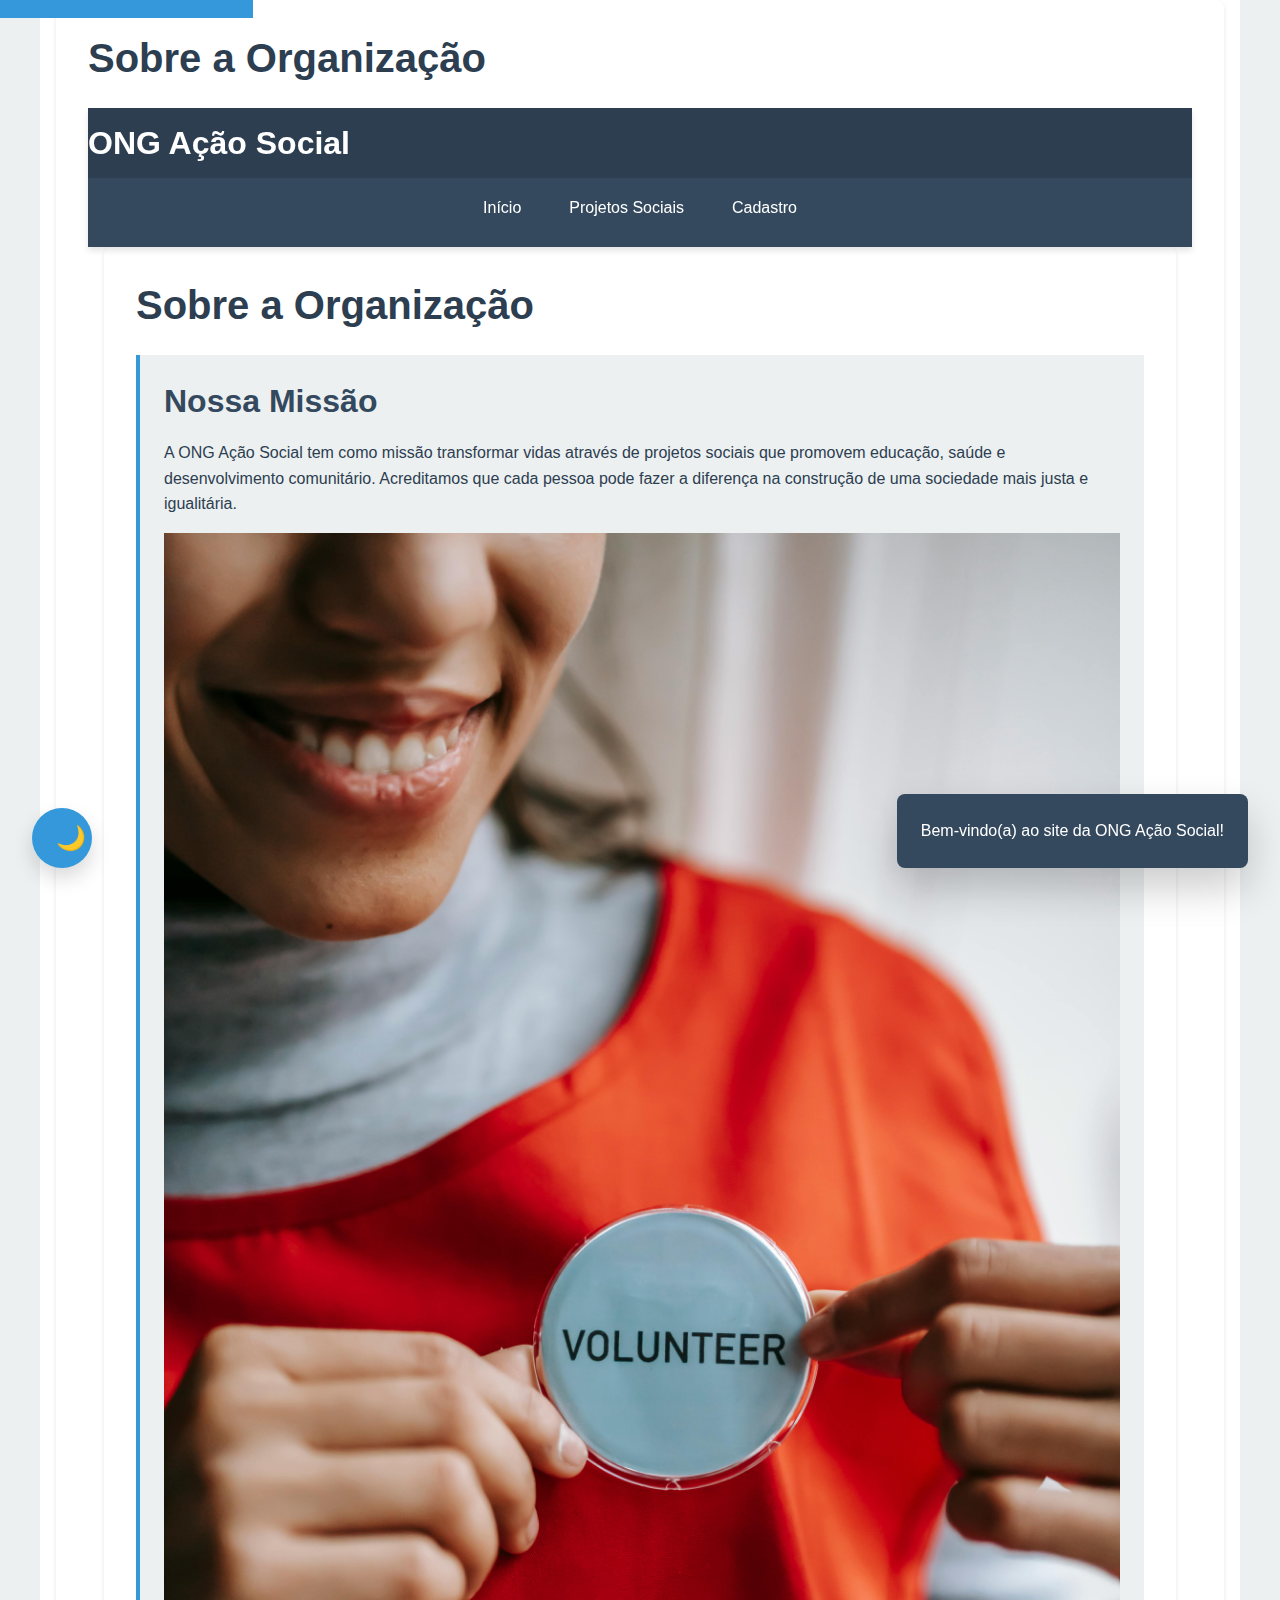
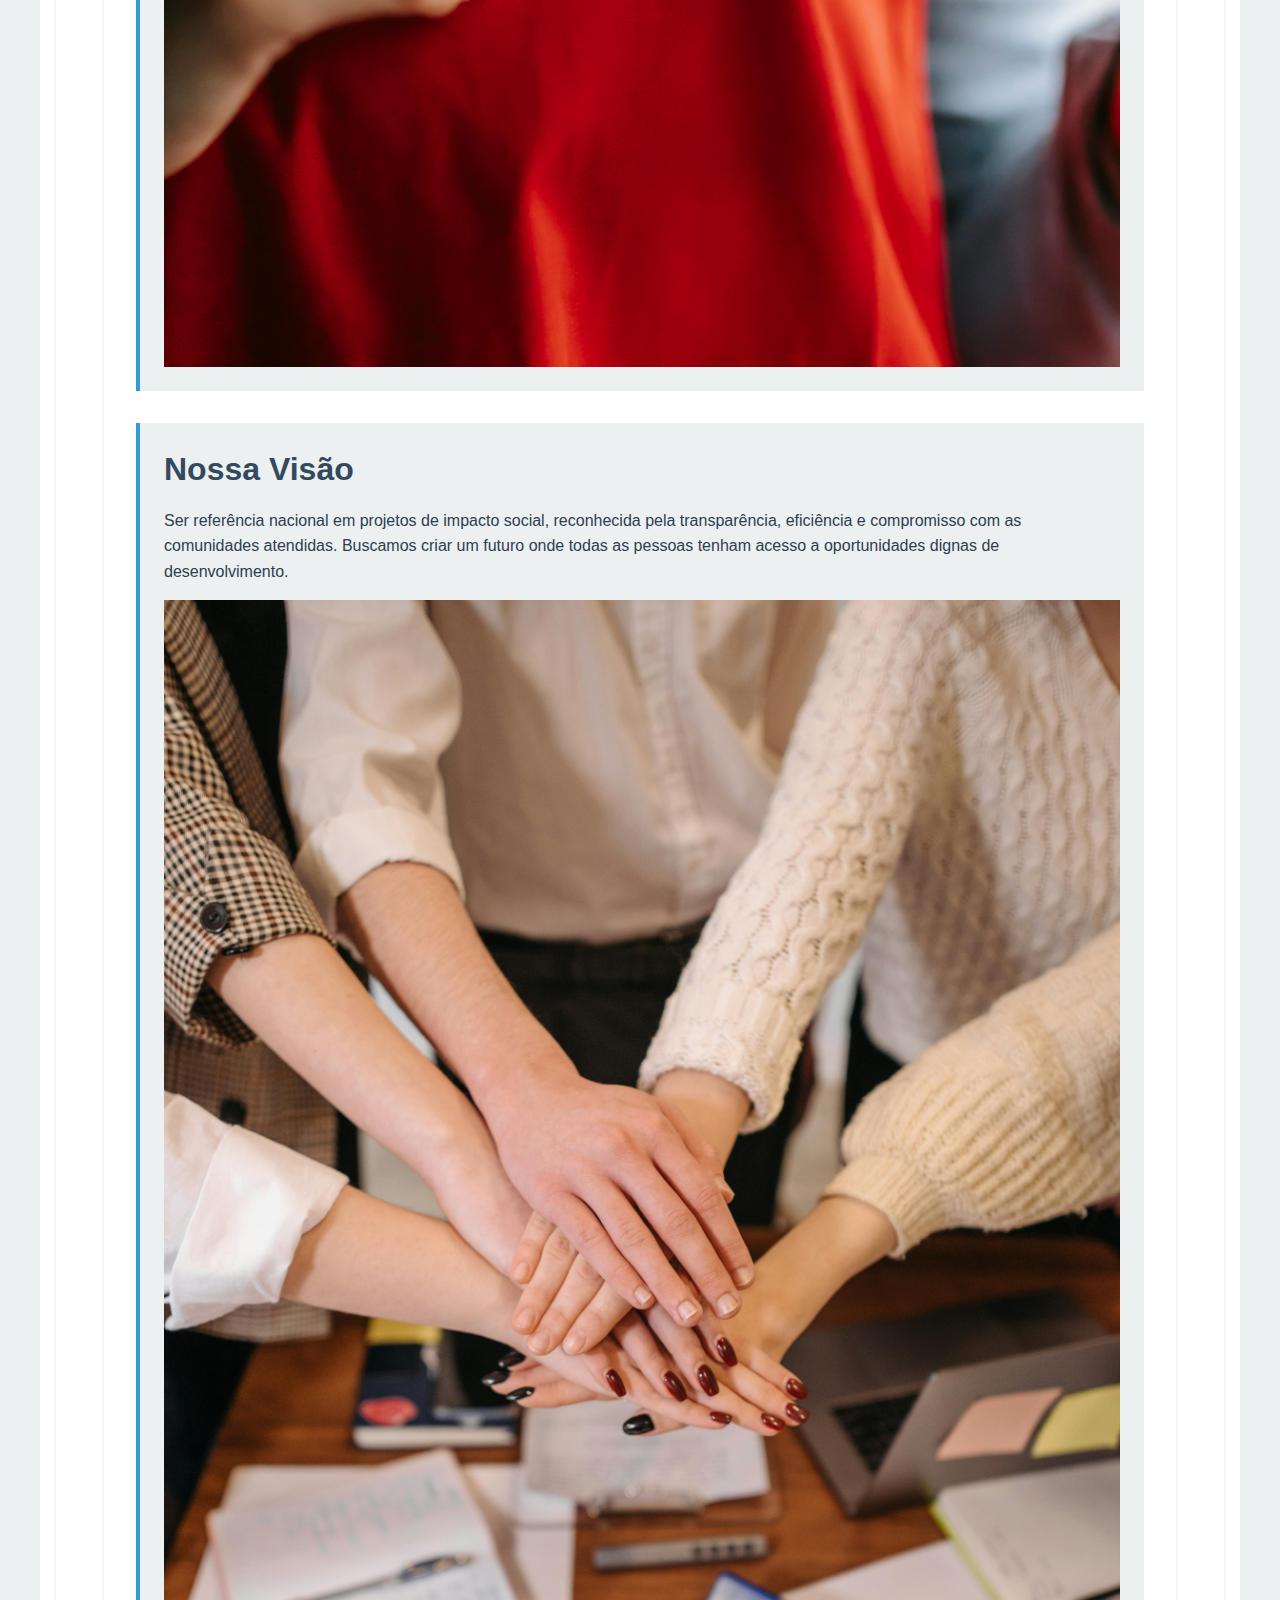
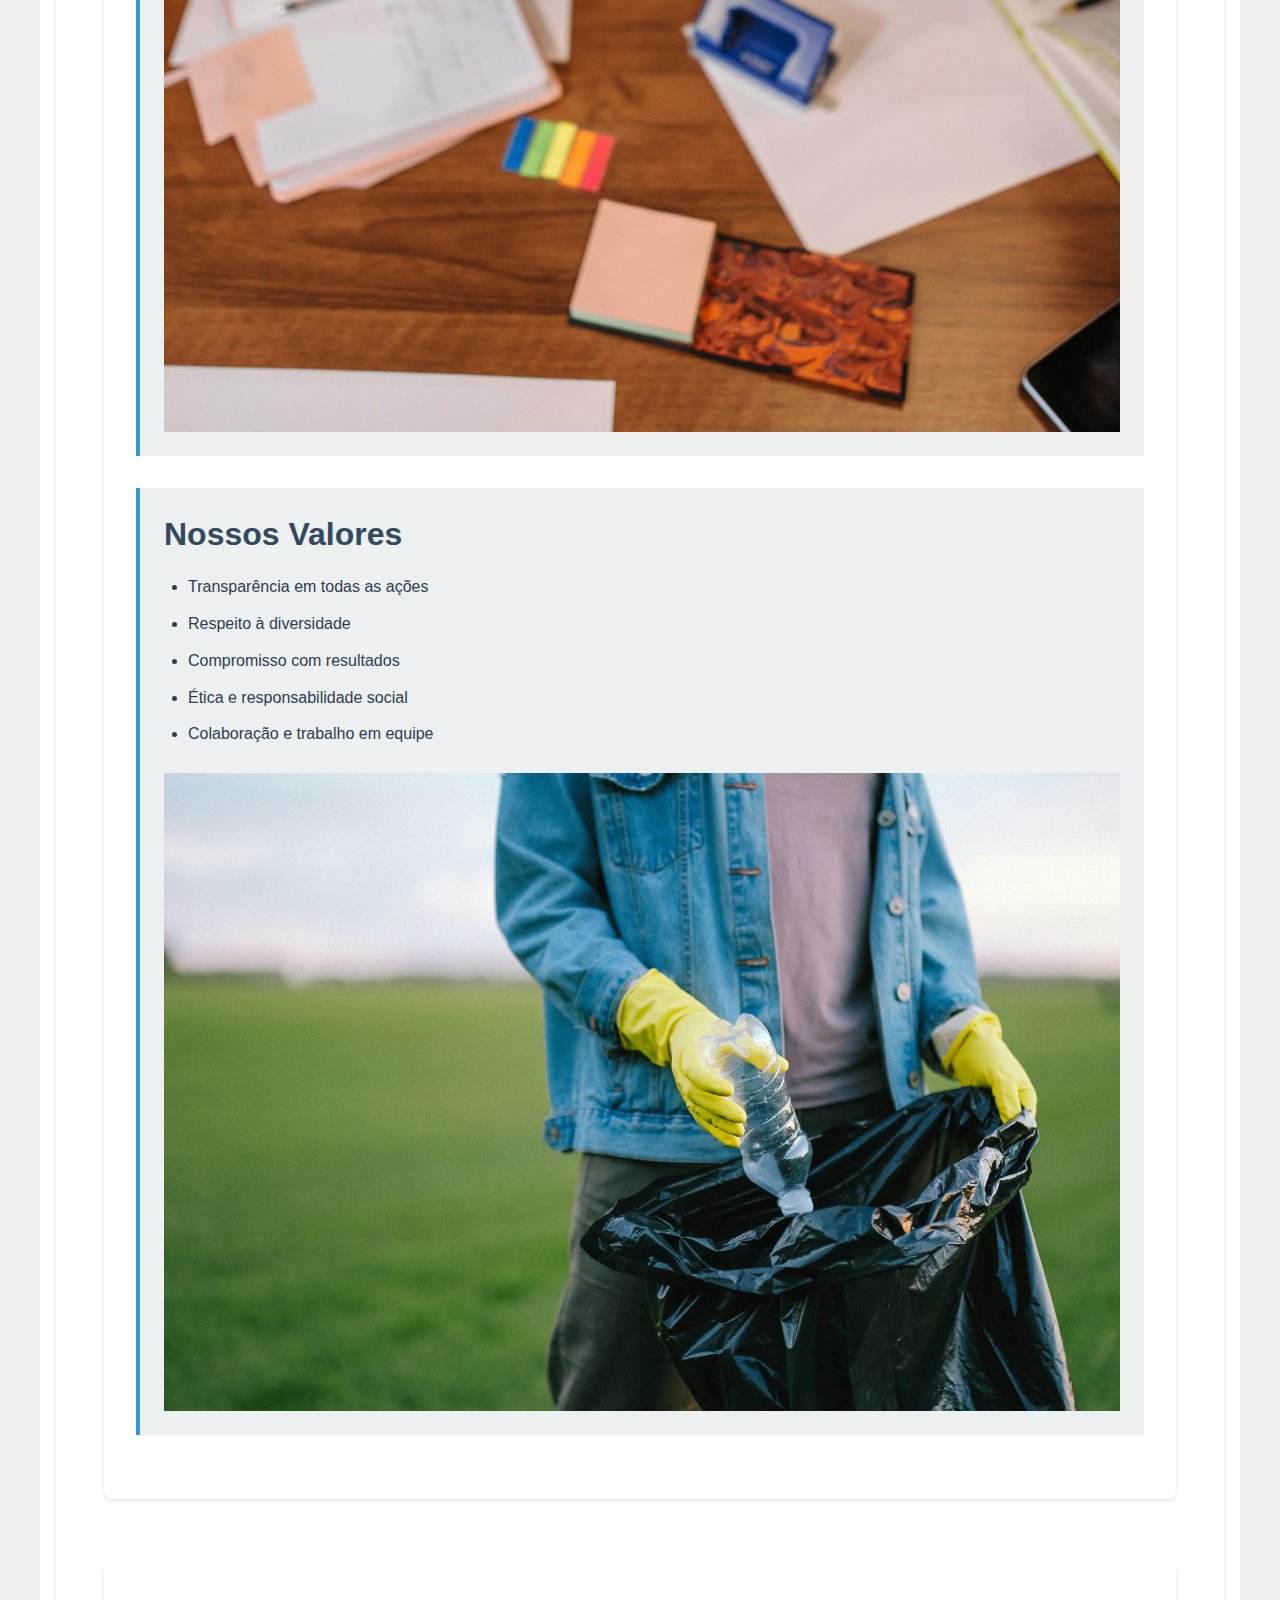
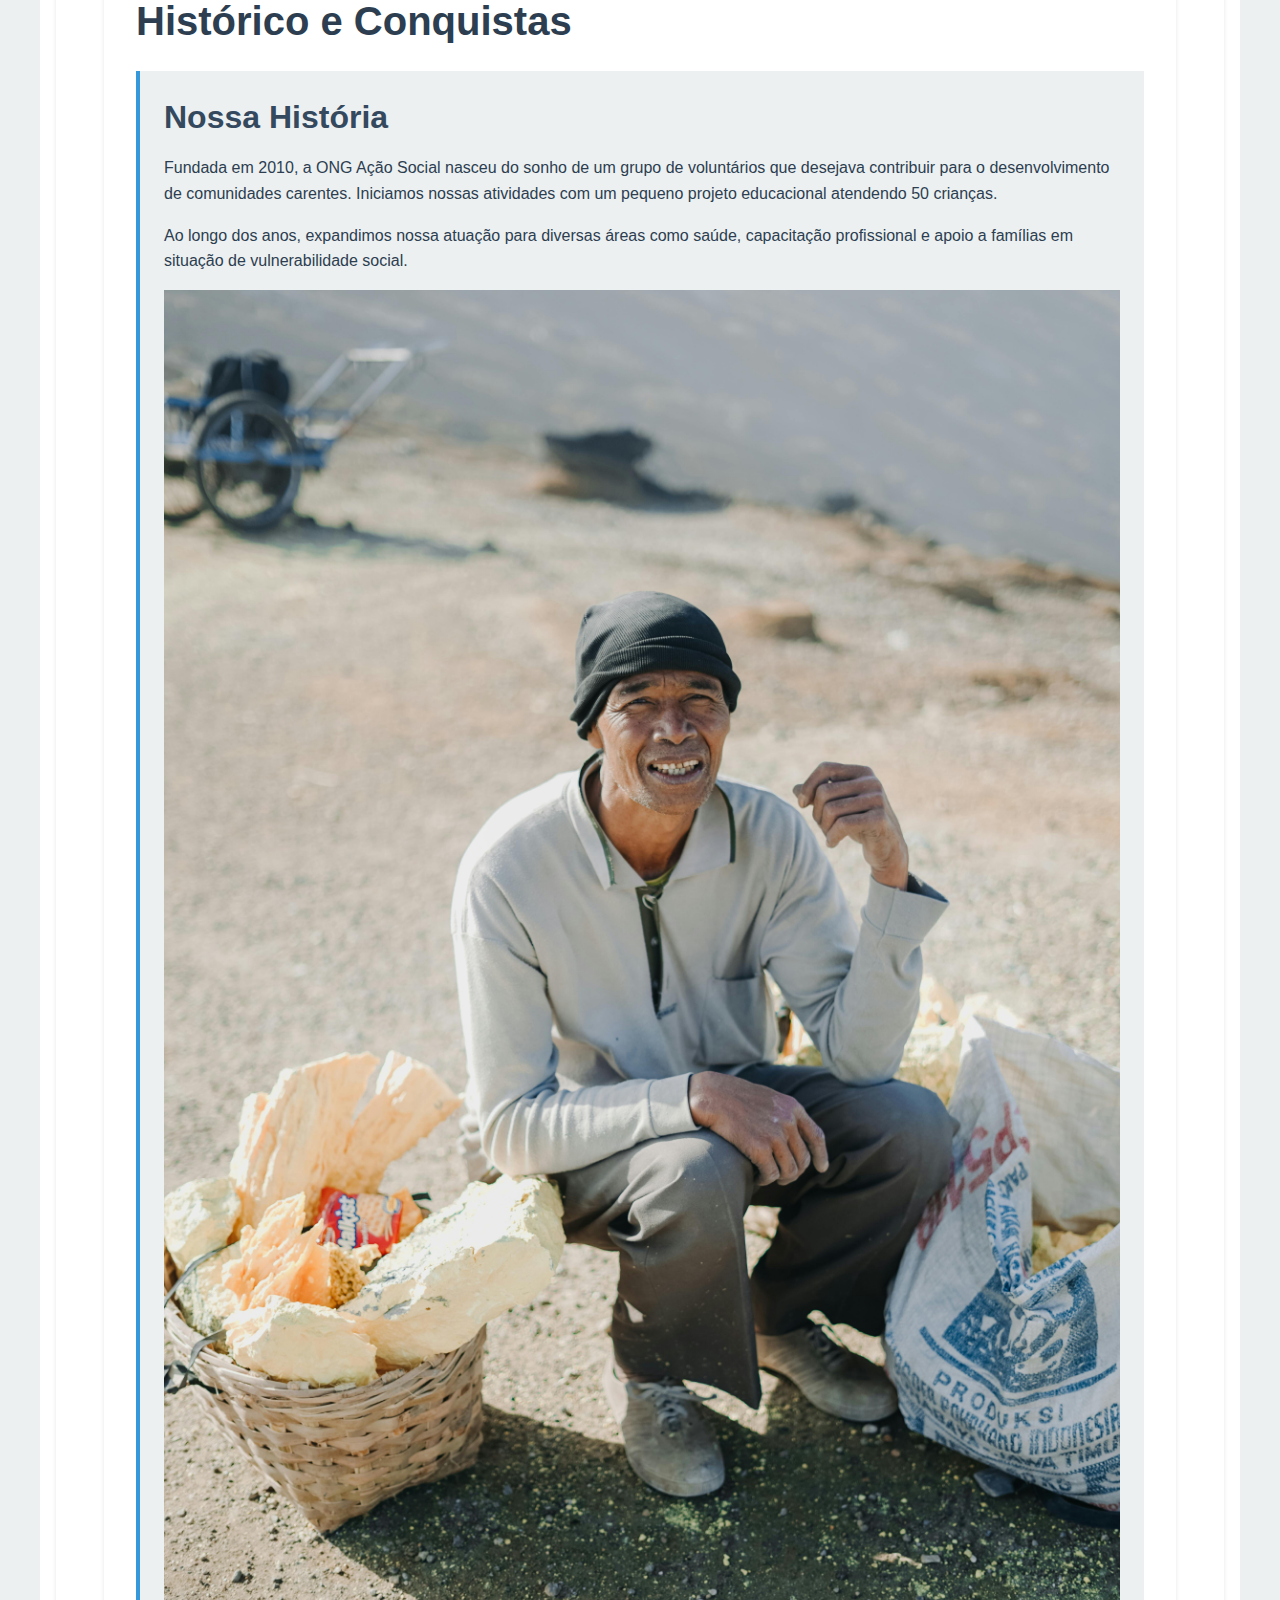
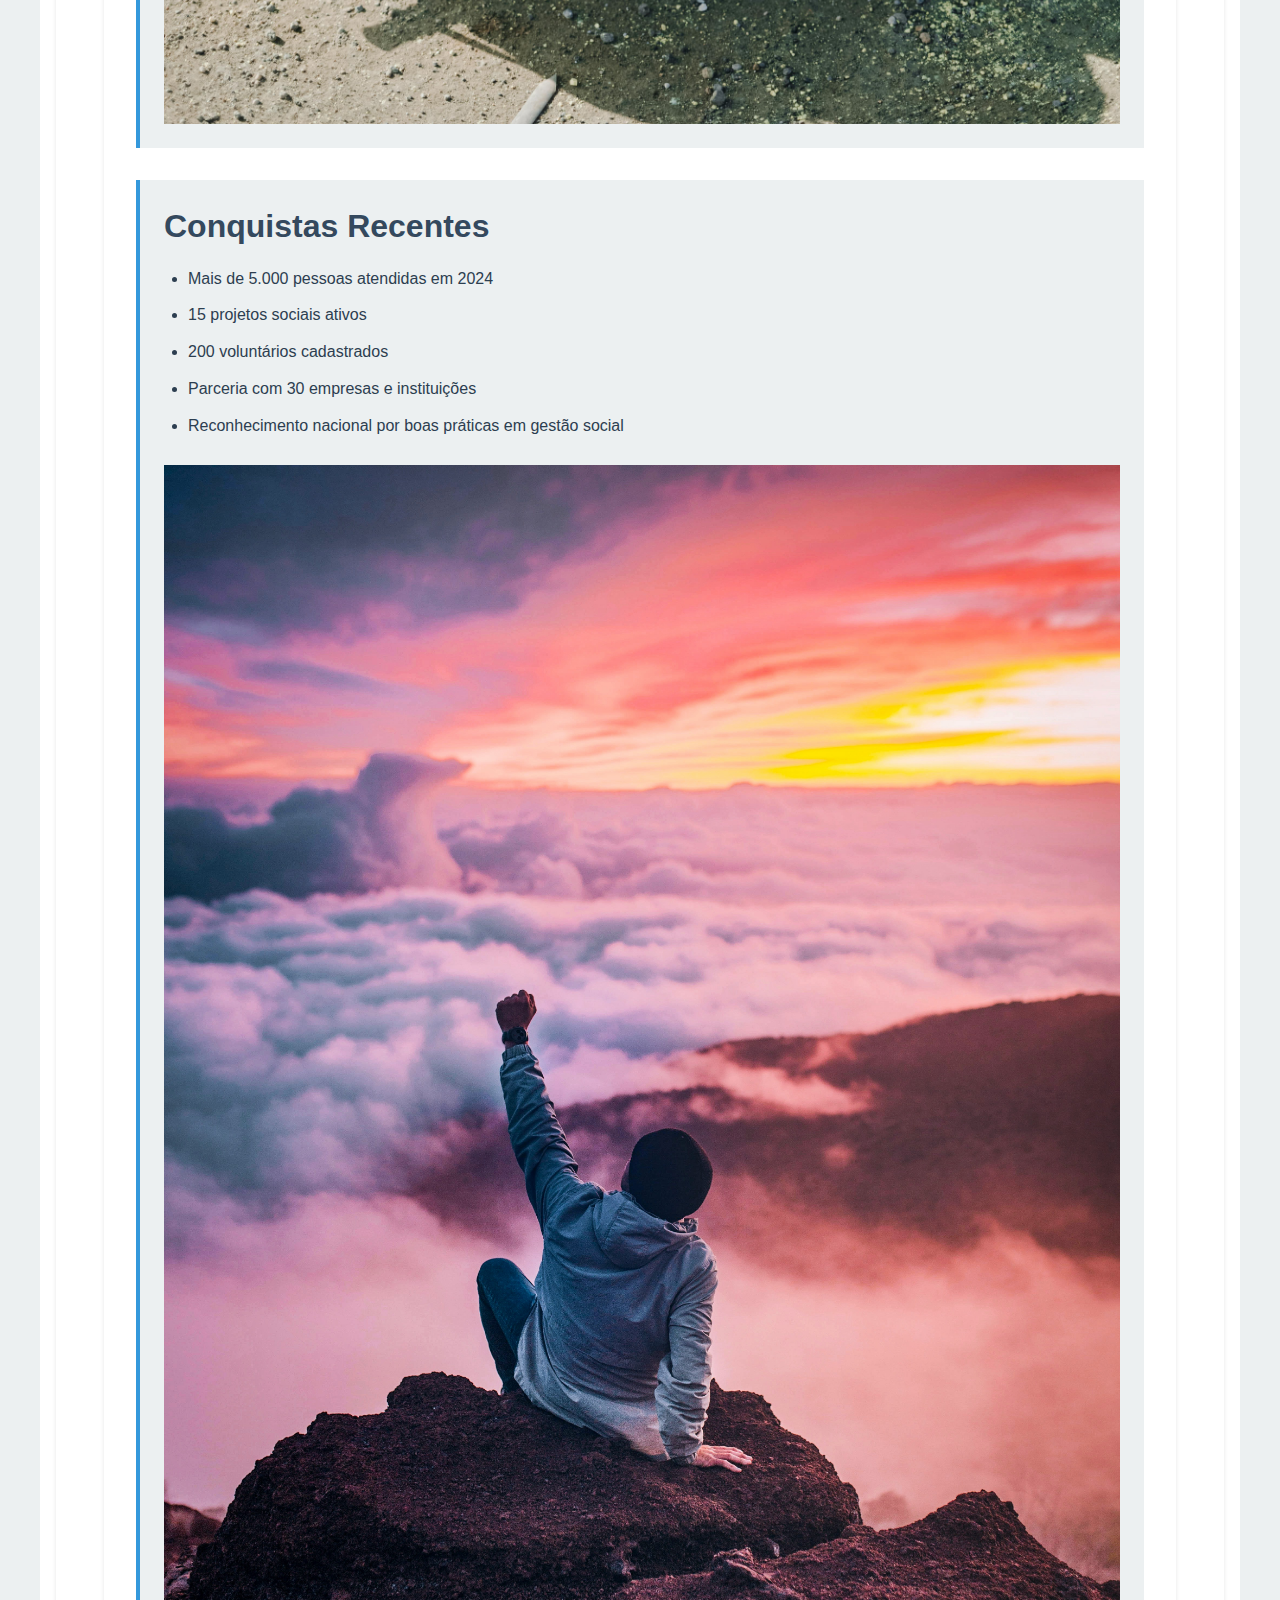
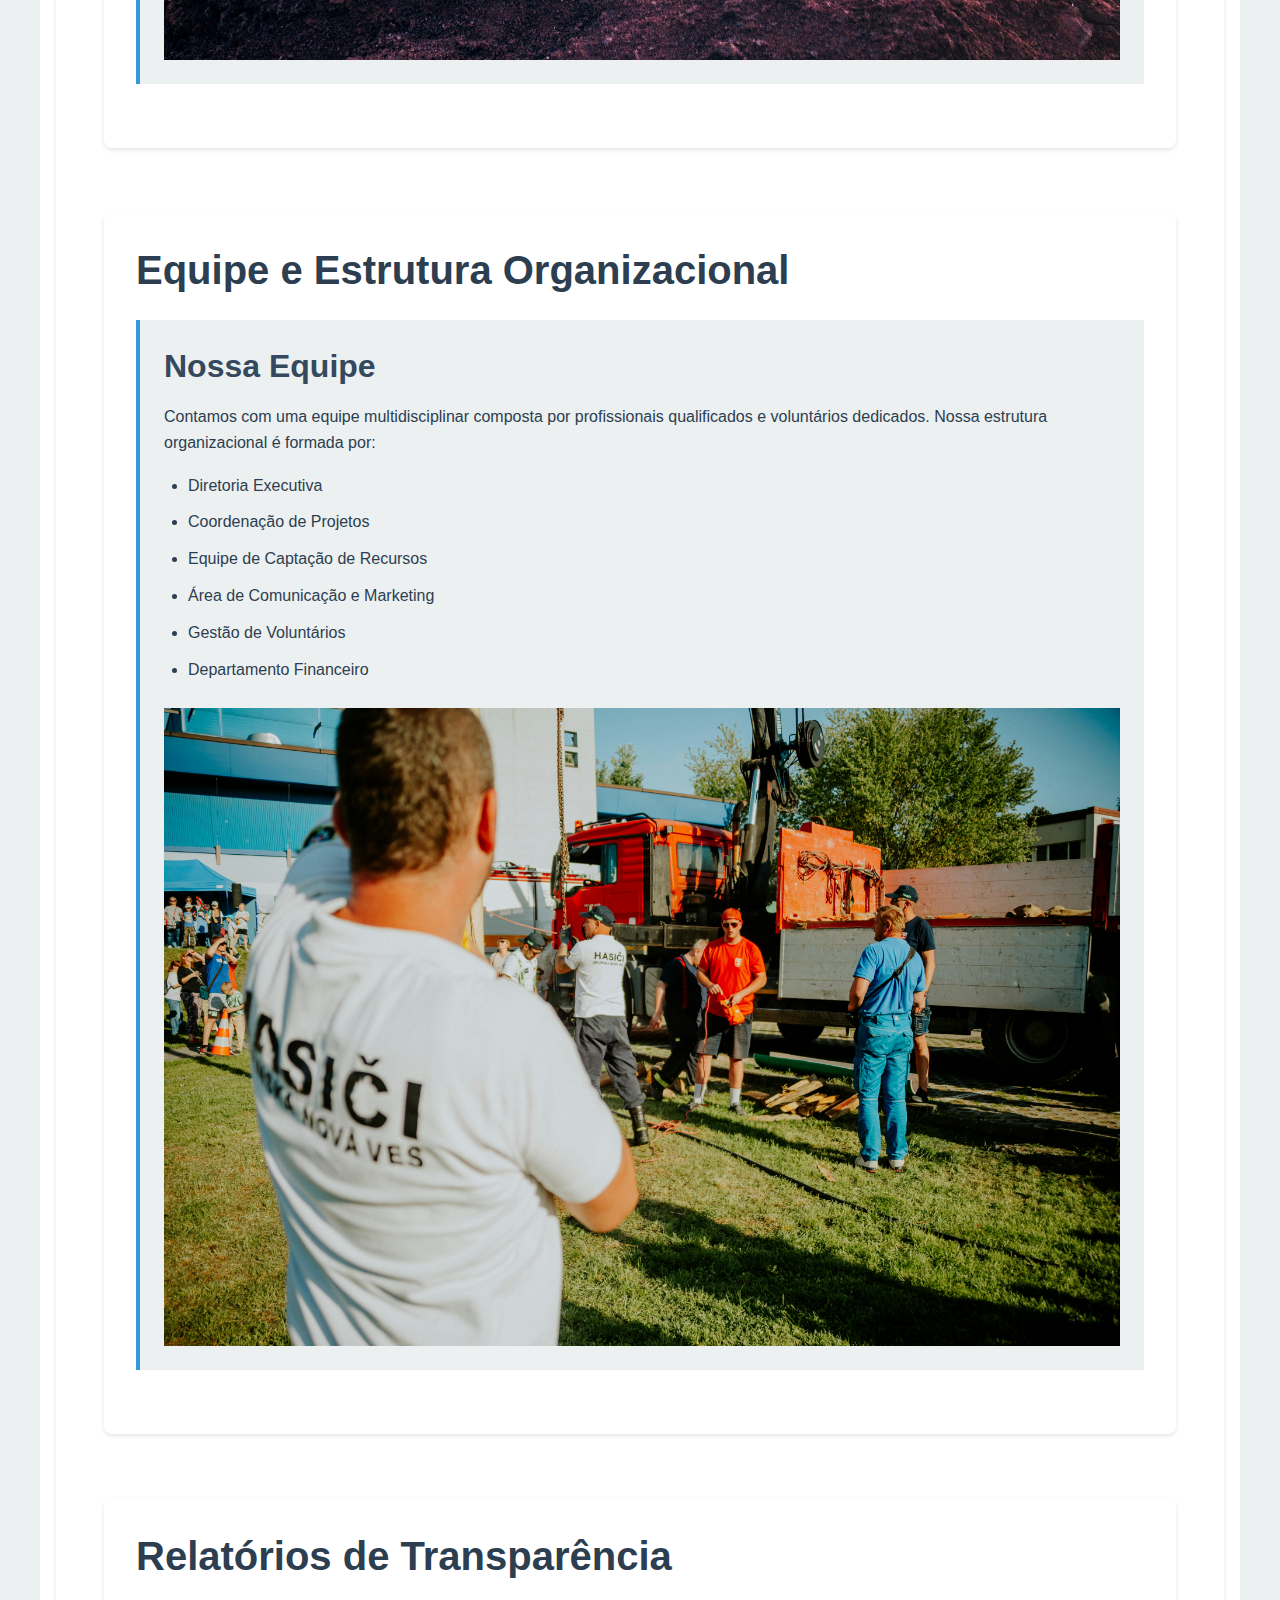
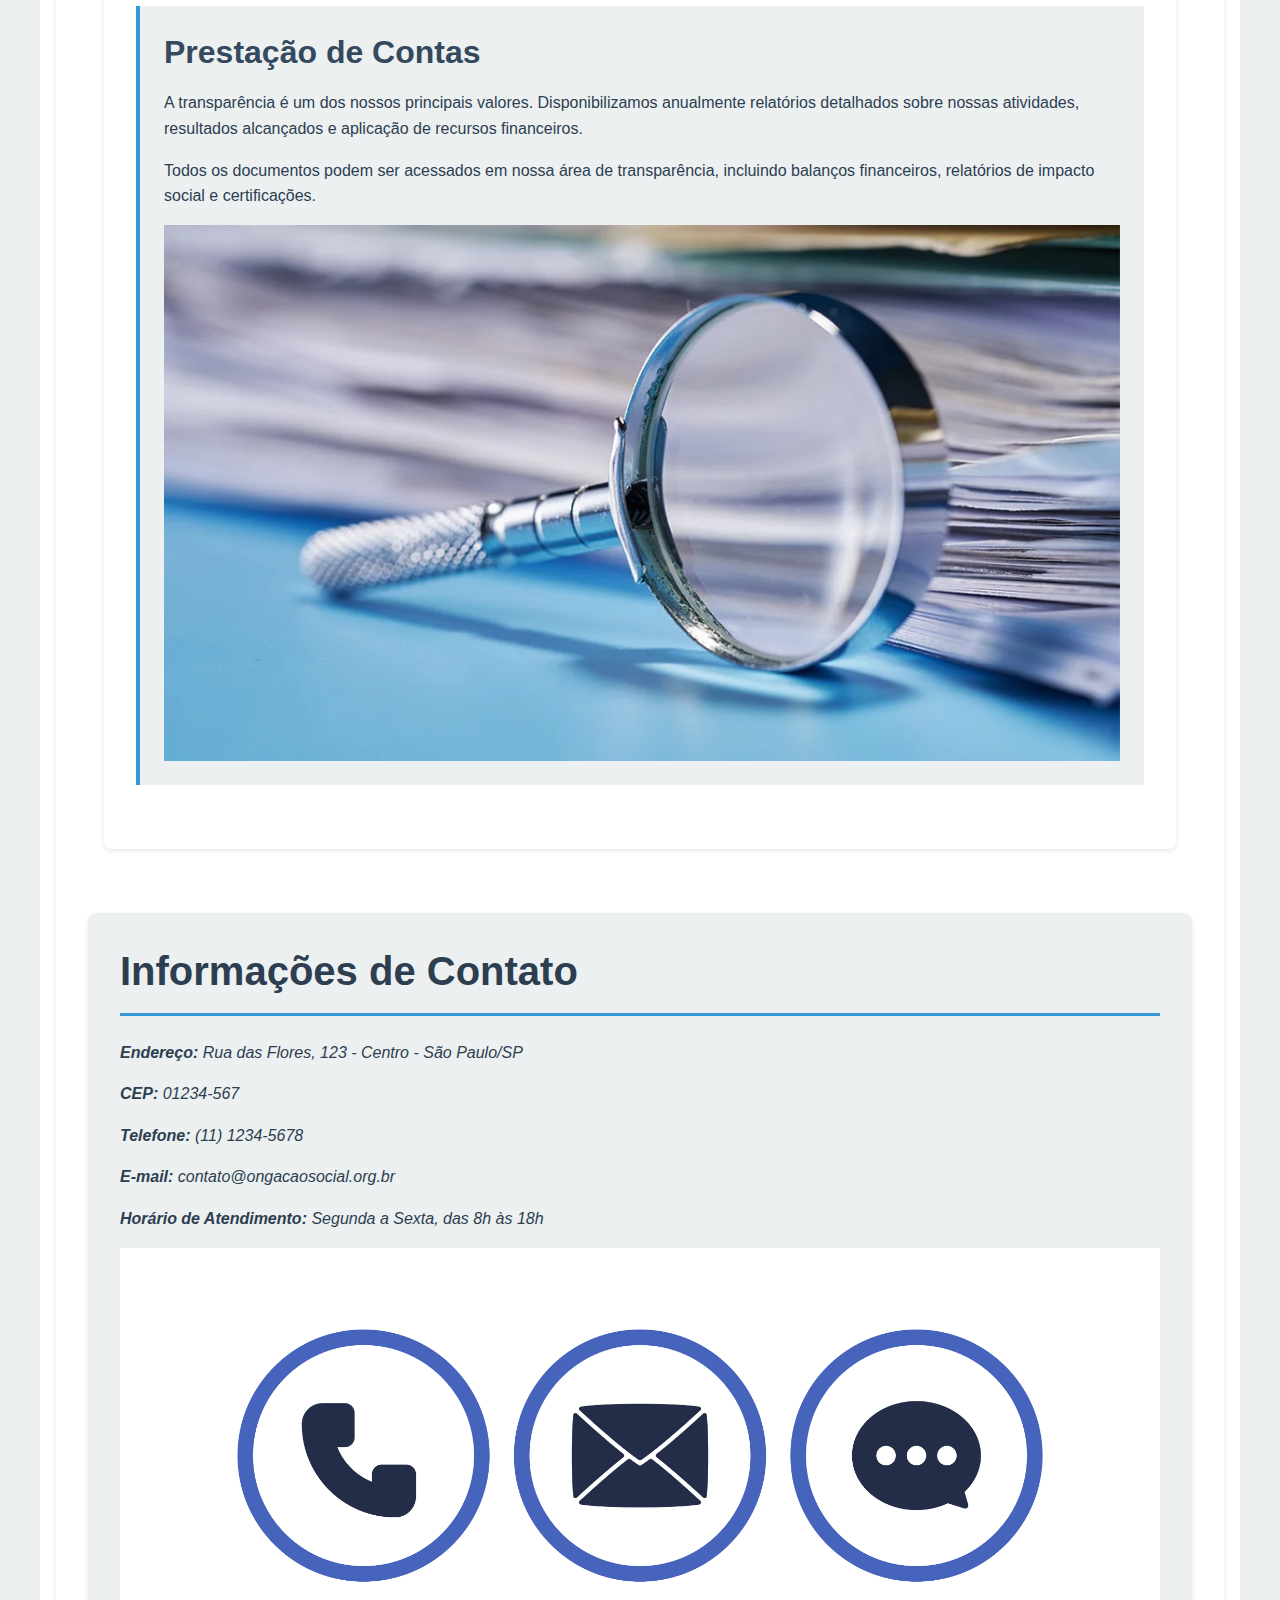
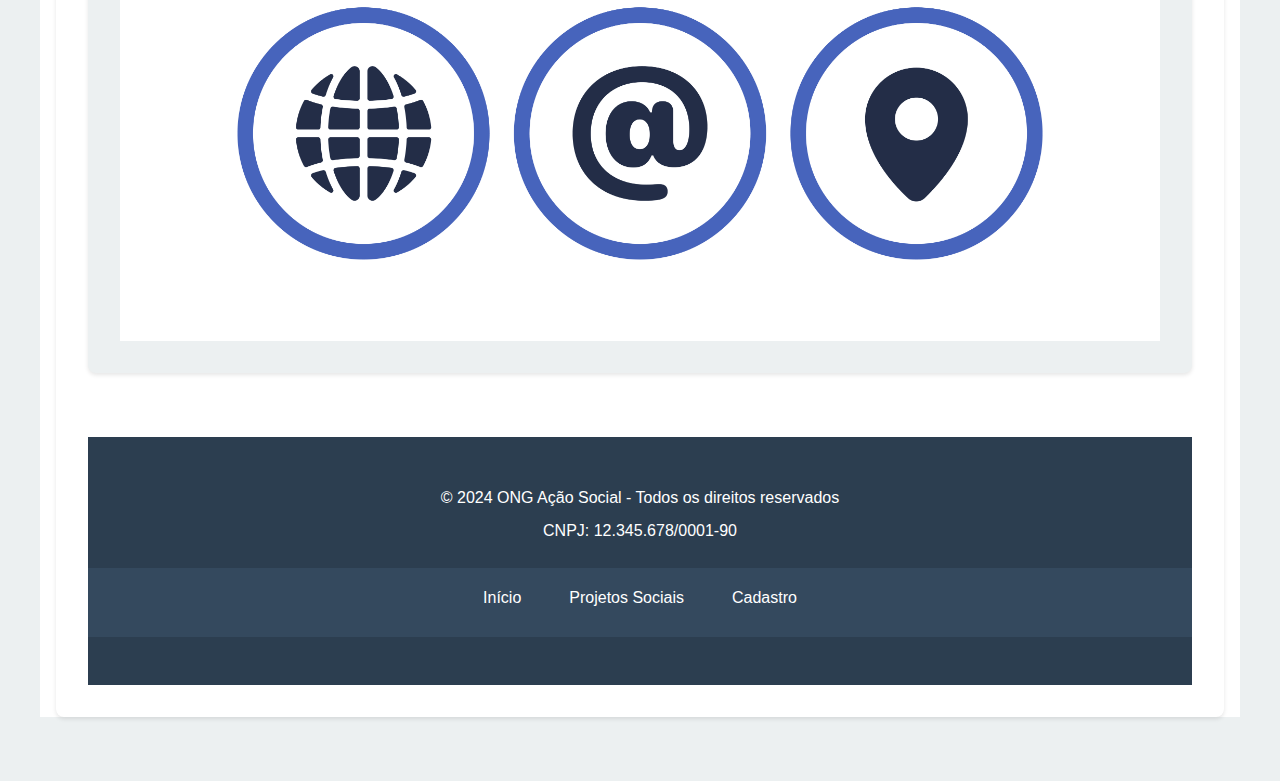
<file: index.html>
<main class="container">
        <section>
            <h2>Sobre a Organização</h2><!DOCTYPE html>
<html lang="pt-BR">
<head>
    <meta charset="UTF-8">
    <meta name="viewport" content="width=device-width, initial-scale=1.0">
    <title>ONG Ação Social - Página Inicial</title>
    <link rel="stylesheet" href="style.css">
</head>
<body>
    <header>
        <h1>ONG Ação Social</h1>
        <nav>
            <ul>
                <li><a href="index.html">Início</a></li>
                <li><a href="projetos.html">Projetos Sociais</a></li>
                <li><a href="cadastro.html">Cadastro</a></li>
            </ul>
        </nav>
    </header>

    <main class="container">
        <section>
            <h2>Sobre a Organização</h2>
            <article>
                <h3>Nossa Missão</h3>
                <p>A ONG Ação Social tem como missão transformar vidas através de projetos sociais que promovem educação, saúde e desenvolvimento comunitário. Acreditamos que cada pessoa pode fazer a diferença na construção de uma sociedade mais justa e igualitária.</p>
                <img src="imagens/missao.jpg" alt="Voluntários da ONG trabalhando em comunidade">
            </article>

            <article>
                <h3>Nossa Visão</h3>
                <p>Ser referência nacional em projetos de impacto social, reconhecida pela transparência, eficiência e compromisso com as comunidades atendidas. Buscamos criar um futuro onde todas as pessoas tenham acesso a oportunidades dignas de desenvolvimento.</p>
                <img src="imagens/visao.jpg" alt="Crianças participando de atividades educativas">
            </article>

            <article>
                <h3>Nossos Valores</h3>
                <ul>
                    <li>Transparência em todas as ações</li>
                    <li>Respeito à diversidade</li>
                    <li>Compromisso com resultados</li>
                    <li>Ética e responsabilidade social</li>
                    <li>Colaboração e trabalho em equipe</li>
                </ul>
                <img src="imagens/valores.jpg" alt="Equipe de voluntários em reunião">
            </article>
        </section>

        <section>
            <h2>Histórico e Conquistas</h2>
            <article>
                <h3>Nossa História</h3>
                <p>Fundada em 2010, a ONG Ação Social nasceu do sonho de um grupo de voluntários que desejava contribuir para o desenvolvimento de comunidades carentes. Iniciamos nossas atividades com um pequeno projeto educacional atendendo 50 crianças.</p>
                <p>Ao longo dos anos, expandimos nossa atuação para diversas áreas como saúde, capacitação profissional e apoio a famílias em situação de vulnerabilidade social.</p>
                <img src="imagens/historia.jpg" alt="Fotos históricas da ONG desde sua fundação">
            </article>

            <article>
                <h3>Conquistas Recentes</h3>
                <ul>
                    <li>Mais de 5.000 pessoas atendidas em 2024</li>
                    <li>15 projetos sociais ativos</li>
                    <li>200 voluntários cadastrados</li>
                    <li>Parceria com 30 empresas e instituições</li>
                    <li>Reconhecimento nacional por boas práticas em gestão social</li>
                </ul>
                <img src="imagens/conquistas.jpg" alt="Cerimônia de premiação da ONG">
            </article>
        </section>

        <section>
            <h2>Equipe e Estrutura Organizacional</h2>
            <article>
                <h3>Nossa Equipe</h3>
                <p>Contamos com uma equipe multidisciplinar composta por profissionais qualificados e voluntários dedicados. Nossa estrutura organizacional é formada por:</p>
                <ul>
                    <li>Diretoria Executiva</li>
                    <li>Coordenação de Projetos</li>
                    <li>Equipe de Captação de Recursos</li>
                    <li>Área de Comunicação e Marketing</li>
                    <li>Gestão de Voluntários</li>
                    <li>Departamento Financeiro</li>
                </ul>
                <img src="imagens/equipe.jpg" alt="Foto da equipe completa da ONG">
            </article>
        </section>

        <section>
            <h2>Relatórios de Transparência</h2>
            <article>
                <h3>Prestação de Contas</h3>
                <p>A transparência é um dos nossos principais valores. Disponibilizamos anualmente relatórios detalhados sobre nossas atividades, resultados alcançados e aplicação de recursos financeiros.</p>
                <p>Todos os documentos podem ser acessados em nossa área de transparência, incluindo balanços financeiros, relatórios de impacto social e certificações.</p>
                <img src="imagens/transparencia.jpg" alt="Gráficos e documentos de prestação de contas">
            </article>
        </section>
    </main>

    <aside>
        <h2>Informações de Contato</h2>
        <address>
            <p><strong>Endereço:</strong> Rua das Flores, 123 - Centro - São Paulo/SP</p>
            <p><strong>CEP:</strong> 01234-567</p>
            <p><strong>Telefone:</strong> (11) 1234-5678</p>
            <p><strong>E-mail:</strong> contato@ongacaosocial.org.br</p>
            <p><strong>Horário de Atendimento:</strong> Segunda a Sexta, das 8h às 18h</p>
        </address>
        <img src="imagens/contato.jpg" alt="Mapa de localização da sede da ONG">
    </aside>

    <footer>
        <p>&copy; 2024 ONG Ação Social - Todos os direitos reservados</p>
        <p>CNPJ: 12.345.678/0001-90</p>
        <nav>
            <ul>
                <li><a href="index.html">Início</a></li>
                <li><a href="projetos.html">Projetos Sociais</a></li>
                <li><a href="cadastro.html">Cadastro</a></li>
            </ul>
        </nav>
    </footer>
    <script src="script.js"></script>
</body>
</html>
</file>
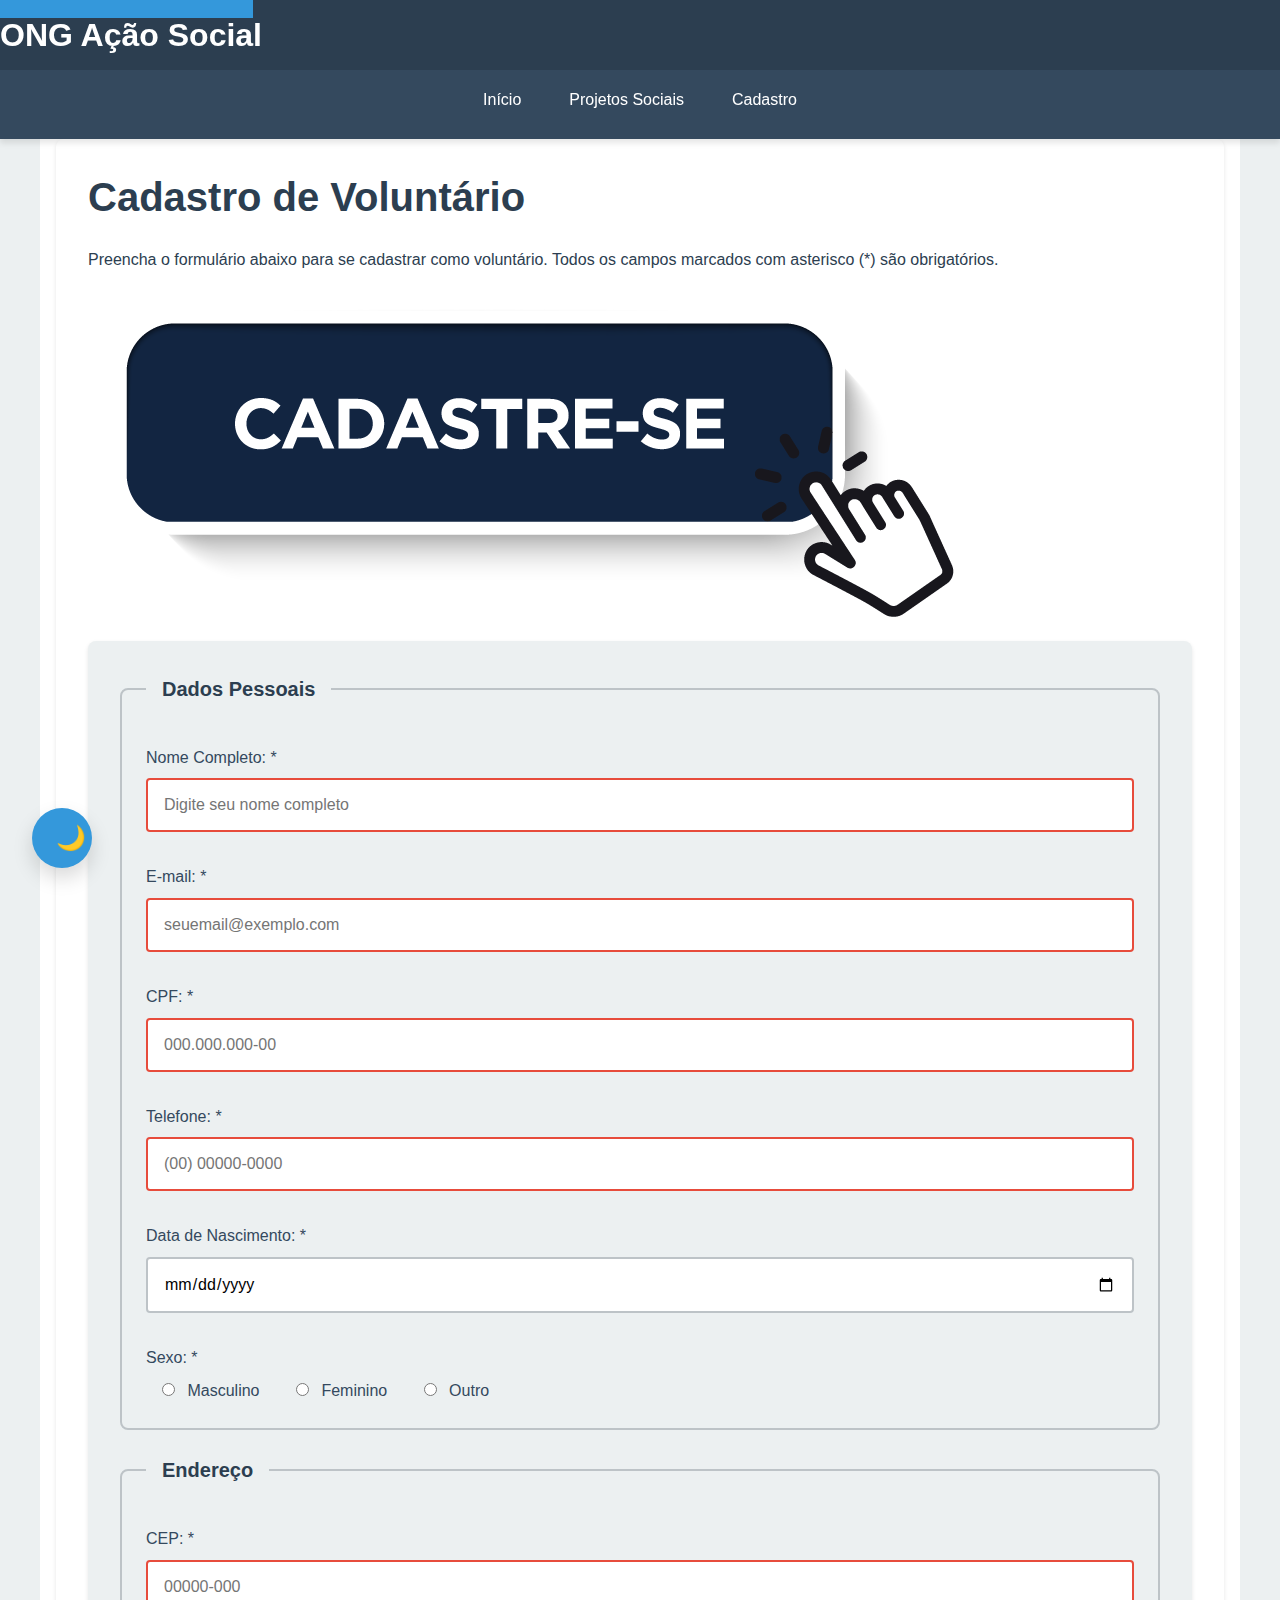
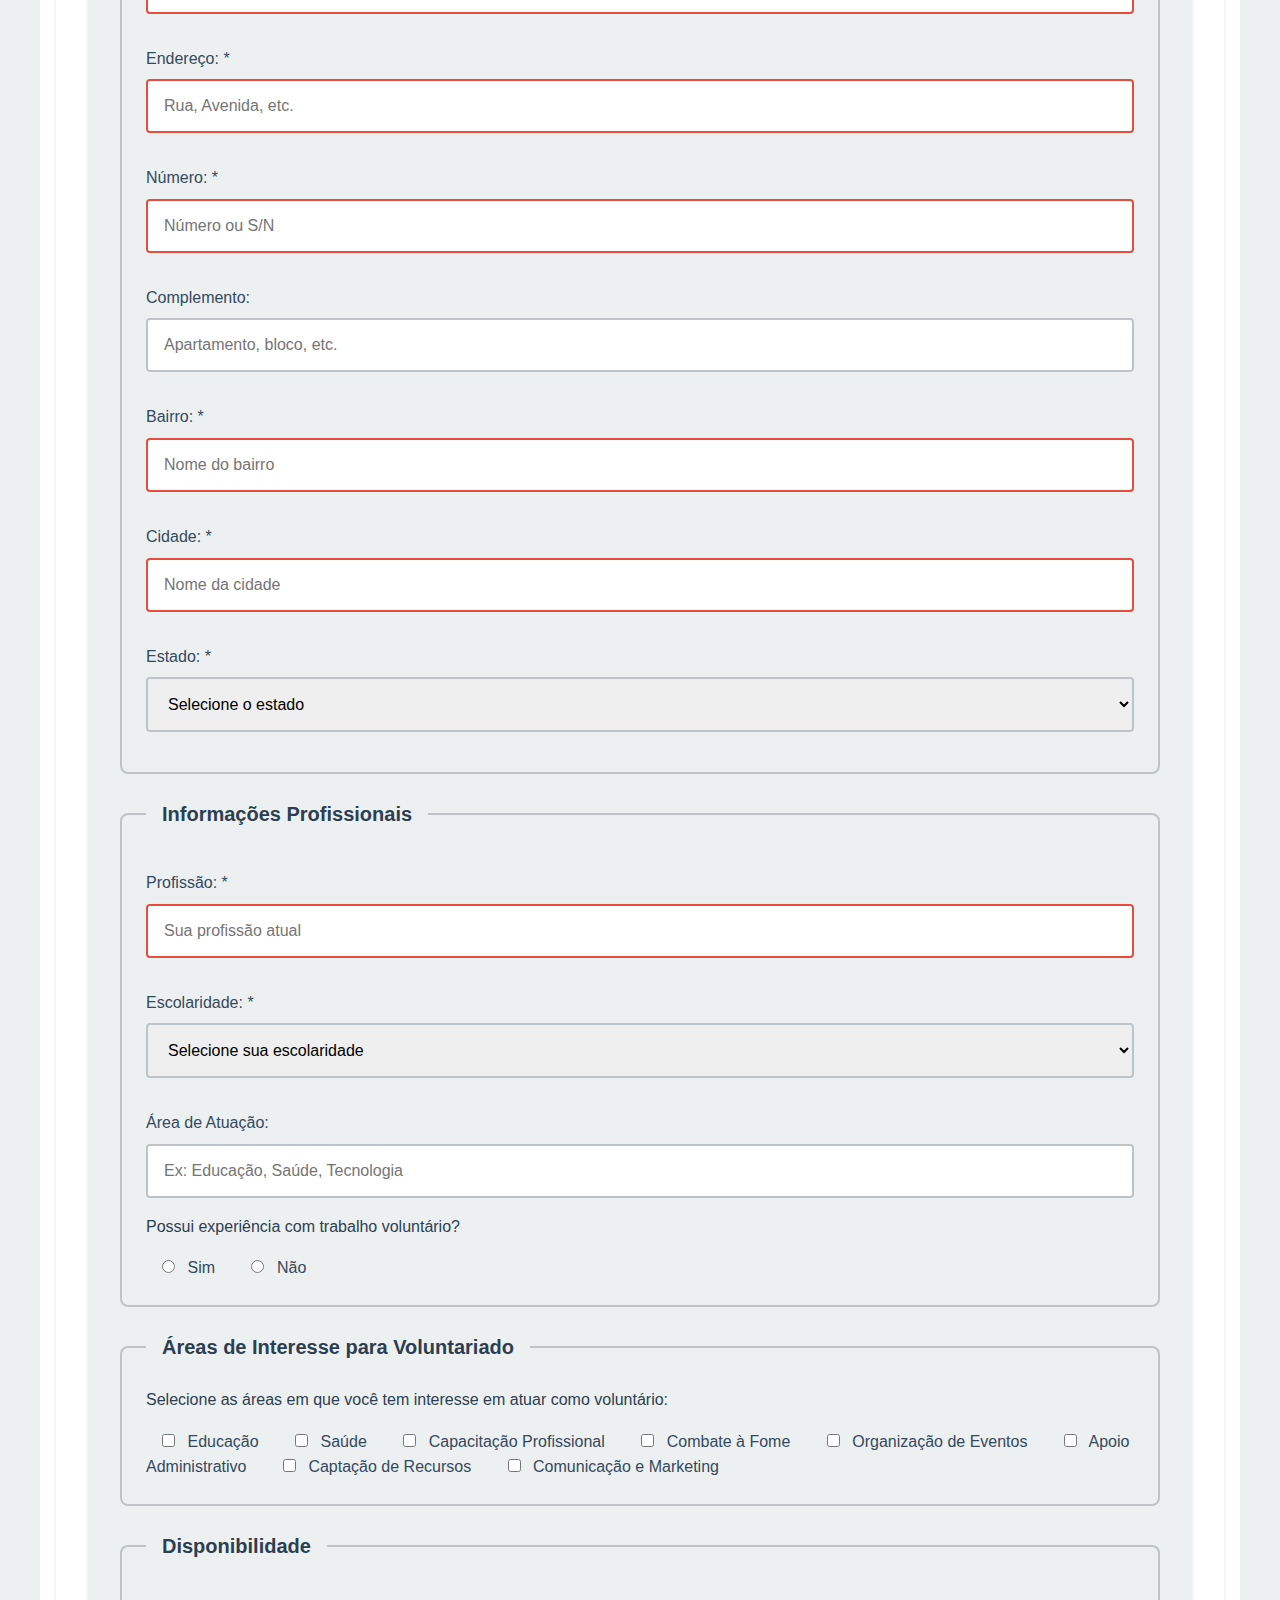
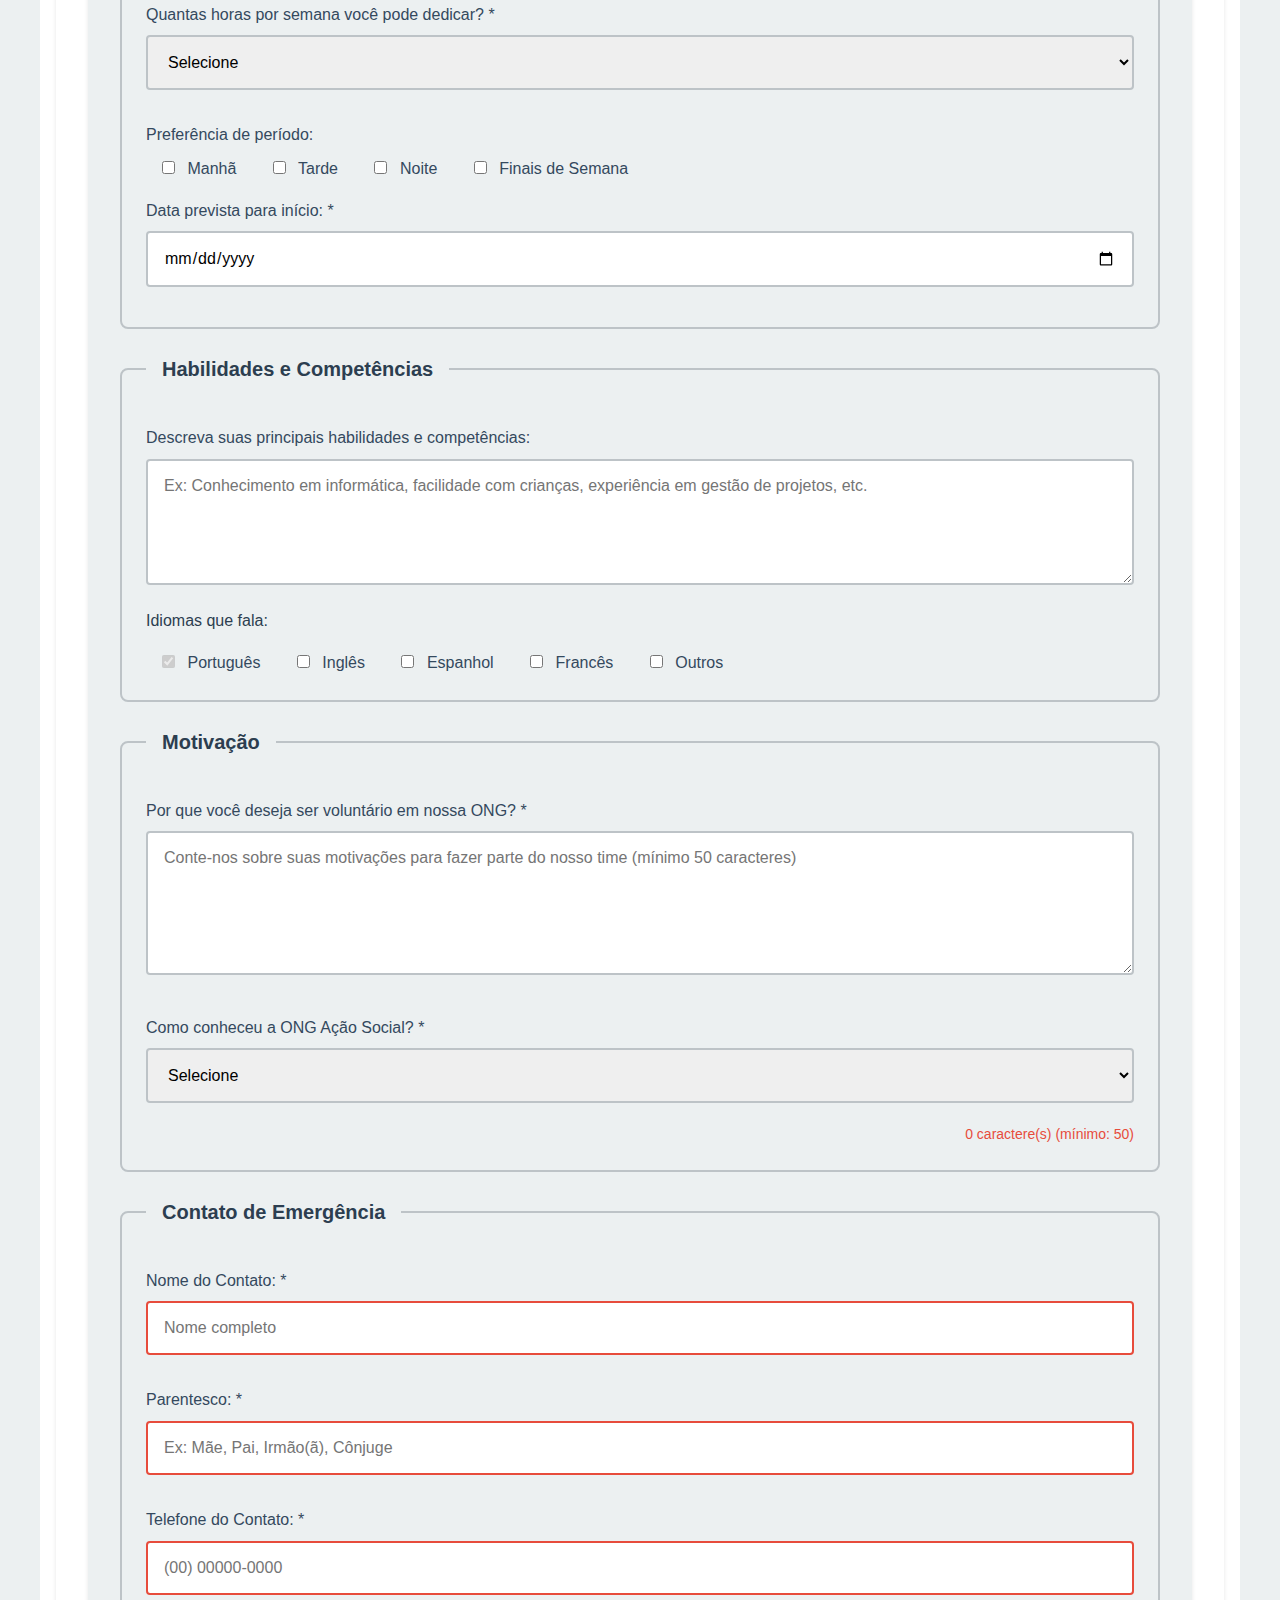
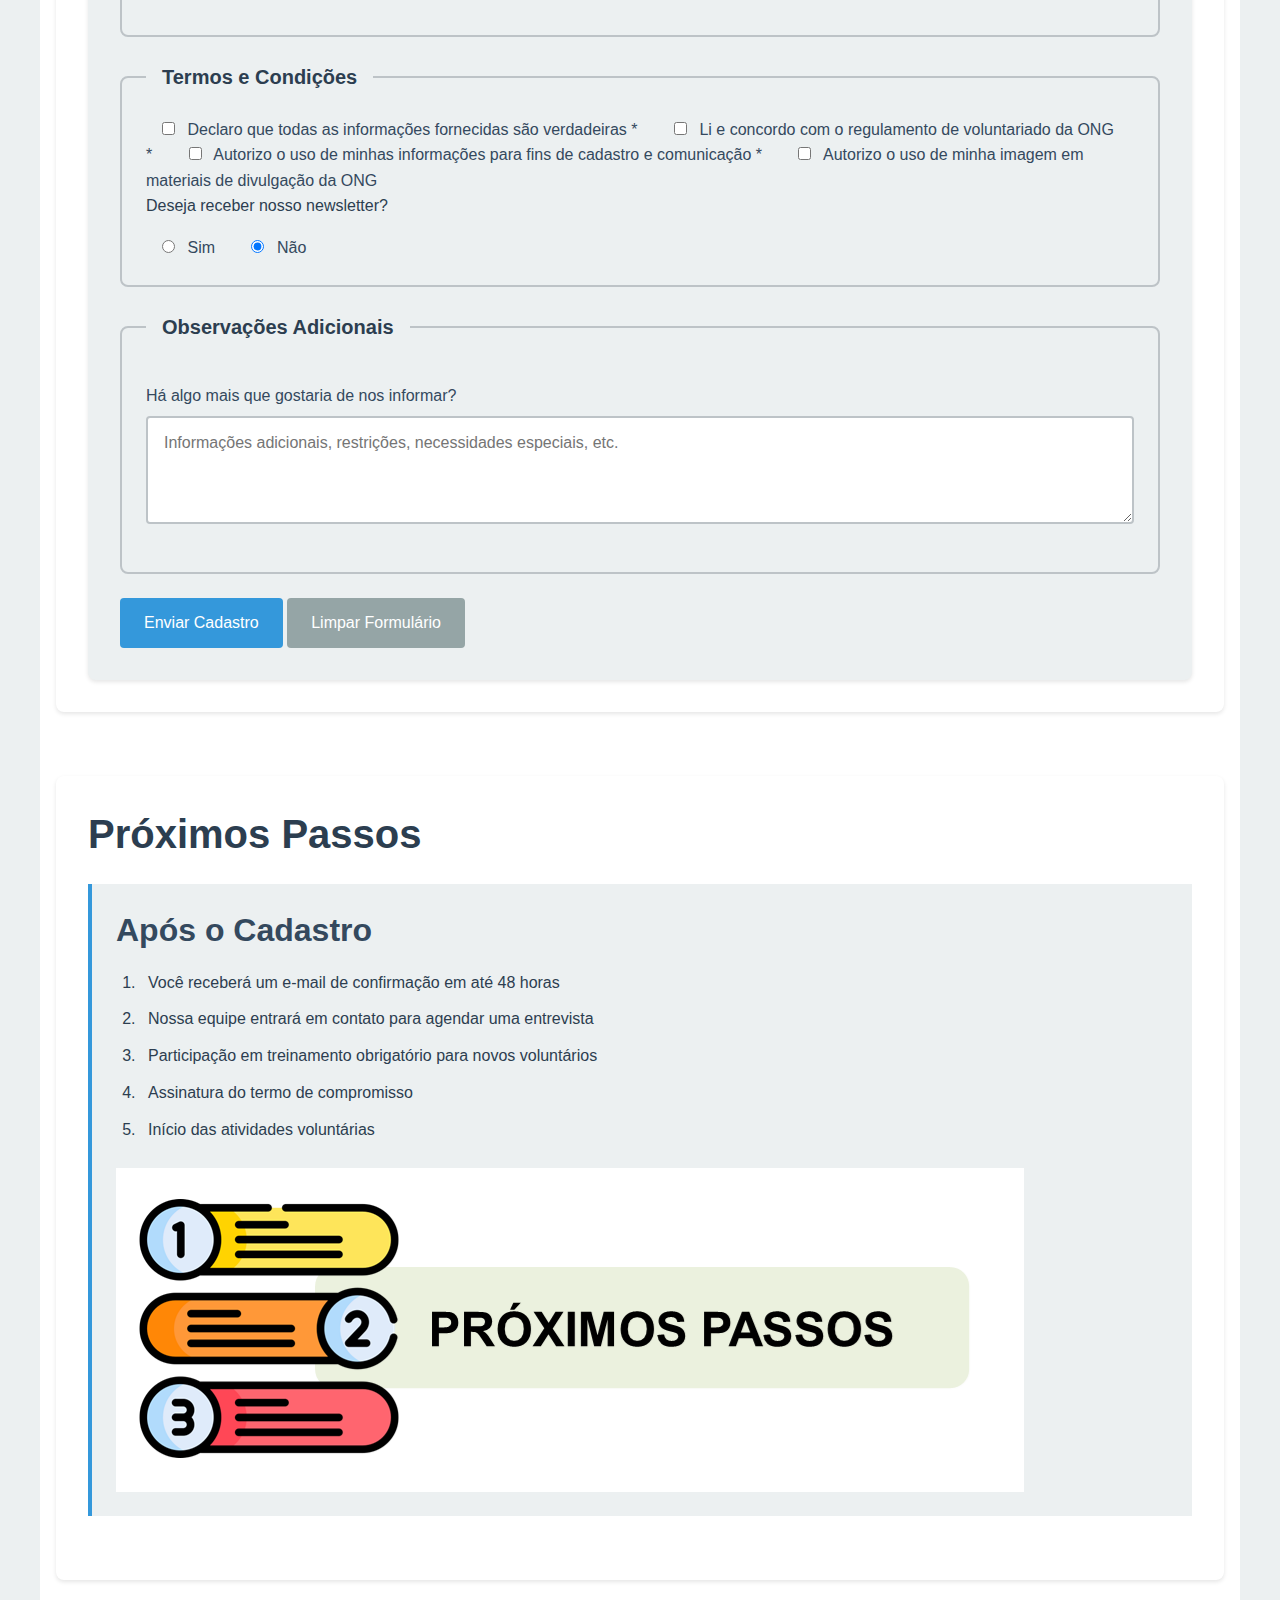
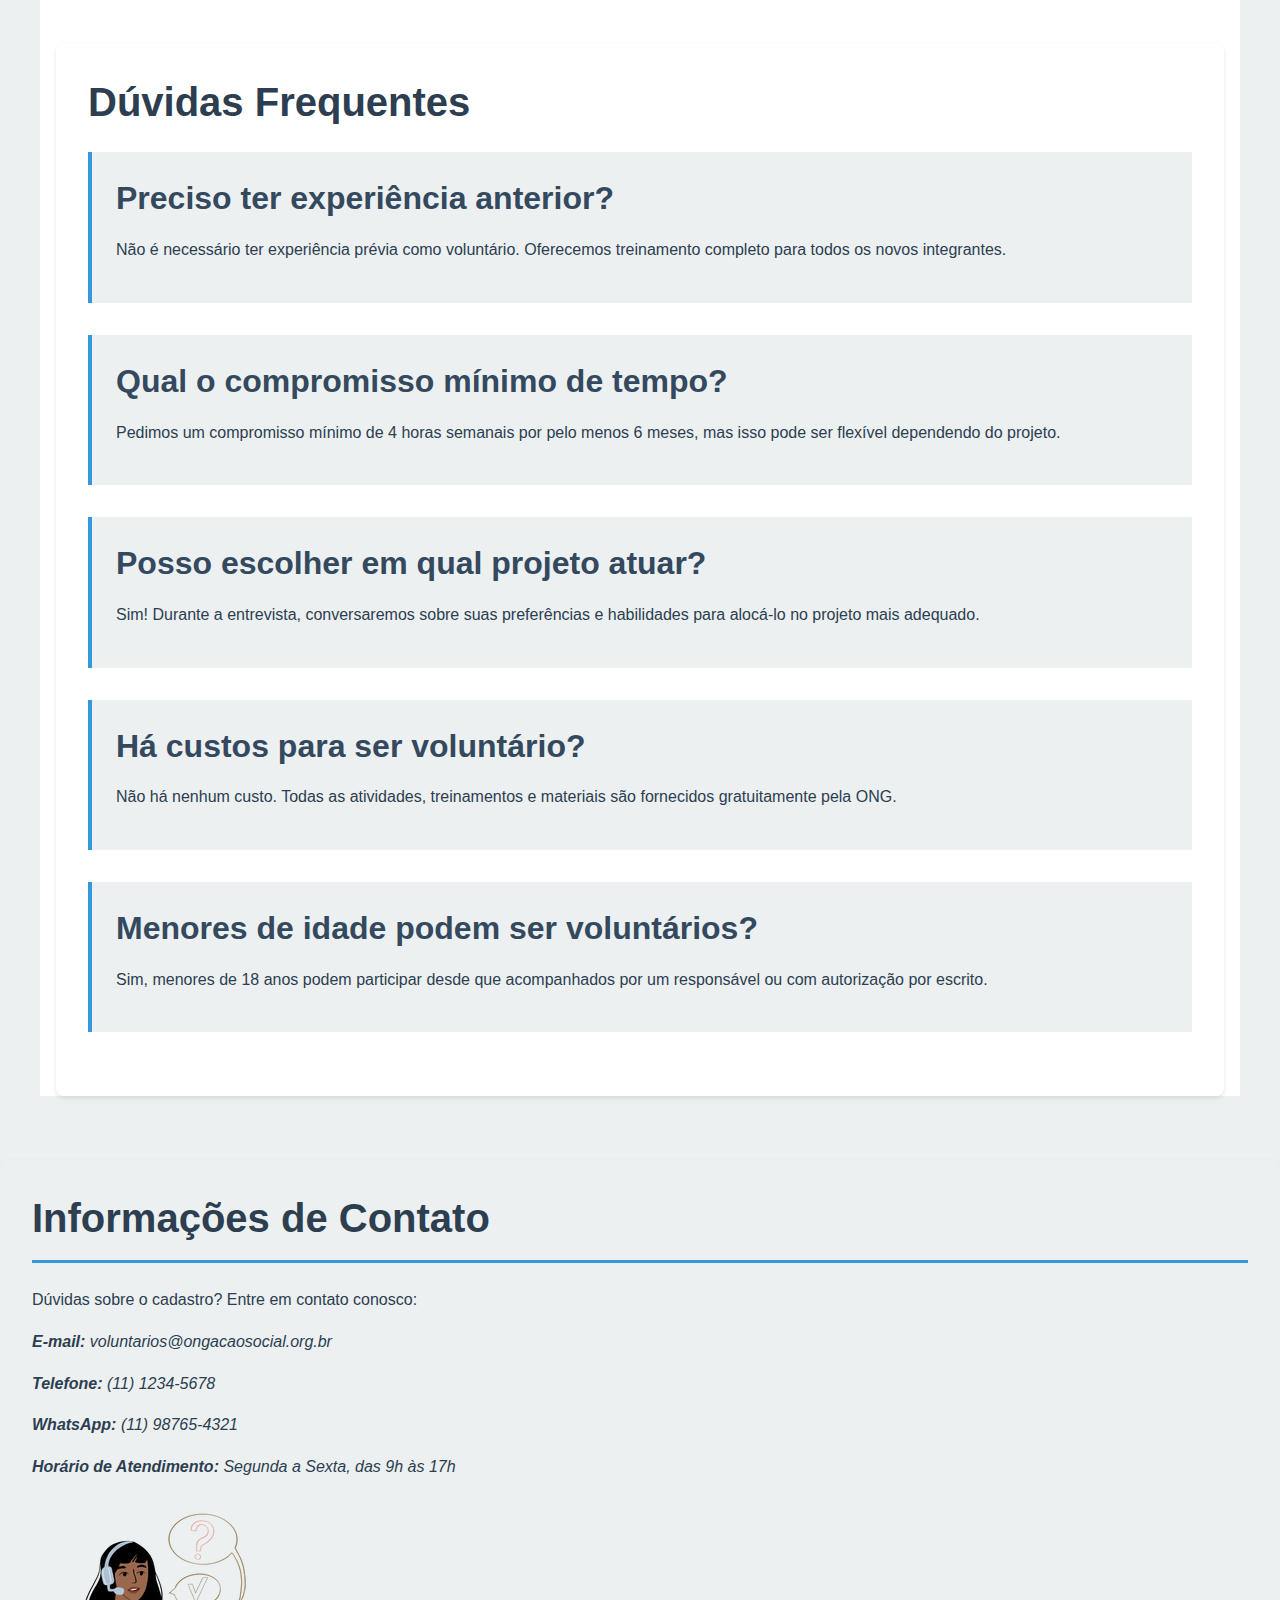
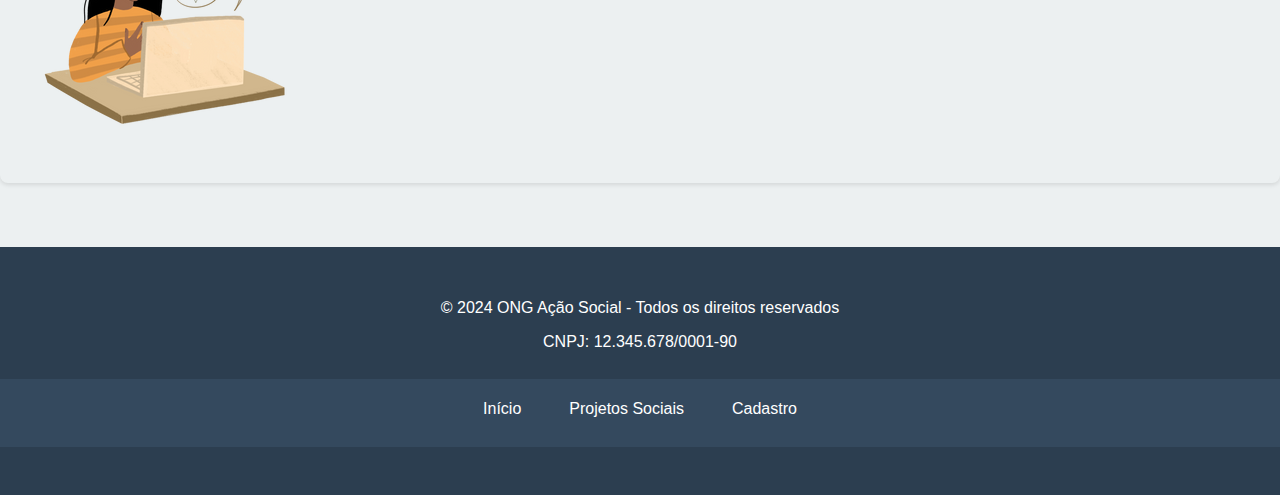
<file: cadastro.html>
<!DOCTYPE html>
<html lang="pt-BR">
<head>
    <meta charset="UTF-8">
    <meta name="viewport" content="width=device-width, initial-scale=1.0">
    <title>Cadastro - ONG Ação Social</title>
    <link rel="stylesheet" href="style.css">
</head>
<body>
    <header>
        <h1>ONG Ação Social</h1>
        <nav>
            <ul>
                <li><a href="index.html">Início</a></li>
                <li><a href="projetos.html">Projetos Sociais</a></li>
                <li><a href="cadastro.html">Cadastro</a></li>
            </ul>
        </nav>
    </header>

    <main class="container">
        <section>
            <h2>Cadastro de Voluntário</h2>
            <p>Preencha o formulário abaixo para se cadastrar como voluntário. Todos os campos marcados com asterisco (*) são obrigatórios.</p>
            <img src="imagens/cadastro-banner.jpg" alt="Banner de boas-vindas aos novos voluntários">

            <form action="#" method="post">
                <fieldset>
                    <legend>Dados Pessoais</legend>
                    
                    <label for="nome">Nome Completo: *</label>
                    <input type="text" id="nome" name="nome" required minlength="3" maxlength="100" placeholder="Digite seu nome completo">
                    
                    <label for="email">E-mail: *</label>
                    <input type="email" id="email" name="email" required placeholder="seuemail@exemplo.com">
                    
                    <label for="cpf">CPF: *</label>
                    <input type="text" id="cpf" name="cpf" required pattern="[0-9]{3}\.[0-9]{3}\.[0-9]{3}-[0-9]{2}" placeholder="000.000.000-00" title="Digite o CPF no formato: 000.000.000-00">
                    
                    <label for="telefone">Telefone: *</label>
                    <input type="tel" id="telefone" name="telefone" required pattern="\([0-9]{2}\) [0-9]{4,5}-[0-9]{4}" placeholder="(00) 00000-0000" title="Digite o telefone no formato: (00) 00000-0000">
                    
                    <label for="data-nascimento">Data de Nascimento: *</label>
                    <input type="date" id="data-nascimento" name="data-nascimento" required min="1920-01-01" max="2006-12-31">
                    
                    <label>Sexo: *</label>
                    <input type="radio" id="masculino" name="sexo" value="masculino" required>
                    <label for="masculino">Masculino</label>
                    
                    <input type="radio" id="feminino" name="sexo" value="feminino" required>
                    <label for="feminino">Feminino</label>
                    
                    <input type="radio" id="outro" name="sexo" value="outro" required>
                    <label for="outro">Outro</label>
                </fieldset>

                <fieldset>
                    <legend>Endereço</legend>
                    
                    <label for="cep">CEP: *</label>
                    <input type="text" id="cep" name="cep" required pattern="[0-9]{5}-[0-9]{3}" placeholder="00000-000" title="Digite o CEP no formato: 00000-000">
                    
                    <label for="endereco">Endereço: *</label>
                    <input type="text" id="endereco" name="endereco" required placeholder="Rua, Avenida, etc.">
                    
                    <label for="numero">Número: *</label>
                    <input type="text" id="numero" name="numero" required placeholder="Número ou S/N">
                    
                    <label for="complemento">Complemento:</label>
                    <input type="text" id="complemento" name="complemento" placeholder="Apartamento, bloco, etc.">
                    
                    <label for="bairro">Bairro: *</label>
                    <input type="text" id="bairro" name="bairro" required placeholder="Nome do bairro">
                    
                    <label for="cidade">Cidade: *</label>
                    <input type="text" id="cidade" name="cidade" required placeholder="Nome da cidade">
                    
                    <label for="estado">Estado: *</label>
                    <select id="estado" name="estado" required>
                        <option value="">Selecione o estado</option>
                        <option value="AC">Acre</option>
                        <option value="AL">Alagoas</option>
                        <option value="AP">Amapá</option>
                        <option value="AM">Amazonas</option>
                        <option value="BA">Bahia</option>
                        <option value="CE">Ceará</option>
                        <option value="DF">Distrito Federal</option>
                        <option value="ES">Espírito Santo</option>
                        <option value="GO">Goiás</option>
                        <option value="MA">Maranhão</option>
                        <option value="MT">Mato Grosso</option>
                        <option value="MS">Mato Grosso do Sul</option>
                        <option value="MG">Minas Gerais</option>
                        <option value="PA">Pará</option>
                        <option value="PB">Paraíba</option>
                        <option value="PR">Paraná</option>
                        <option value="PE">Pernambuco</option>
                        <option value="PI">Piauí</option>
                        <option value="RJ">Rio de Janeiro</option>
                        <option value="RN">Rio Grande do Norte</option>
                        <option value="RS">Rio Grande do Sul</option>
                        <option value="RO">Rondônia</option>
                        <option value="RR">Roraima</option>
                        <option value="SC">Santa Catarina</option>
                        <option value="SP">São Paulo</option>
                        <option value="SE">Sergipe</option>
                        <option value="TO">Tocantins</option>
                    </select>
                </fieldset>

                <fieldset>
                    <legend>Informações Profissionais</legend>
                    
                    <label for="profissao">Profissão: *</label>
                    <input type="text" id="profissao" name="profissao" required placeholder="Sua profissão atual">
                    
                    <label for="escolaridade">Escolaridade: *</label>
                    <select id="escolaridade" name="escolaridade" required>
                        <option value="">Selecione sua escolaridade</option>
                        <option value="fundamental-incompleto">Ensino Fundamental Incompleto</option>
                        <option value="fundamental-completo">Ensino Fundamental Completo</option>
                        <option value="medio-incompleto">Ensino Médio Incompleto</option>
                        <option value="medio-completo">Ensino Médio Completo</option>
                        <option value="superior-incompleto">Ensino Superior Incompleto</option>
                        <option value="superior-completo">Ensino Superior Completo</option>
                        <option value="pos-graduacao">Pós-Graduação</option>
                        <option value="mestrado">Mestrado</option>
                        <option value="doutorado">Doutorado</option>
                    </select>
                    
                    <label for="area-atuacao">Área de Atuação:</label>
                    <input type="text" id="area-atuacao" name="area-atuacao" placeholder="Ex: Educação, Saúde, Tecnologia">
                    
                    <p>Possui experiência com trabalho voluntário?</p>
                    <input type="radio" id="exp-sim" name="experiencia" value="sim">
                    <label for="exp-sim">Sim</label>
                    
                    <input type="radio" id="exp-nao" name="experiencia" value="nao">
                    <label for="exp-nao">Não</label>
                </fieldset>

                <fieldset>
                    <legend>Áreas de Interesse para Voluntariado</legend>
                    <p>Selecione as áreas em que você tem interesse em atuar como voluntário:</p>
                    
                    <input type="checkbox" id="educacao" name="areas-interesse" value="educacao">
                    <label for="educacao">Educação</label>
                    
                    <input type="checkbox" id="saude" name="areas-interesse" value="saude">
                    <label for="saude">Saúde</label>
                    
                    <input type="checkbox" id="capacitacao" name="areas-interesse" value="capacitacao">
                    <label for="capacitacao">Capacitação Profissional</label>
                    
                    <input type="checkbox" id="combate-fome" name="areas-interesse" value="combate-fome">
                    <label for="combate-fome">Combate à Fome</label>
                    
                    <input type="checkbox" id="eventos" name="areas-interesse" value="eventos">
                    <label for="eventos">Organização de Eventos</label>
                    
                    <input type="checkbox" id="administrativo" name="areas-interesse" value="administrativo">
                    <label for="administrativo">Apoio Administrativo</label>
                    
                    <input type="checkbox" id="captacao" name="areas-interesse" value="captacao">
                    <label for="captacao">Captação de Recursos</label>
                    
                    <input type="checkbox" id="comunicacao" name="areas-interesse" value="comunicacao">
                    <label for="comunicacao">Comunicação e Marketing</label>
                </fieldset>

                <fieldset>
                    <legend>Disponibilidade</legend>
                    
                    <label for="disponibilidade">Quantas horas por semana você pode dedicar? *</label>
                    <select id="disponibilidade" name="disponibilidade" required>
                        <option value="">Selecione</option>
                        <option value="2-4">2 a 4 horas</option>
                        <option value="4-8">4 a 8 horas</option>
                        <option value="8-12">8 a 12 horas</option>
                        <option value="12+">Mais de 12 horas</option>
                    </select>
                    
                    <label>Preferência de período:</label>
                    <input type="checkbox" id="manha" name="periodo" value="manha">
                    <label for="manha">Manhã</label>
                    
                    <input type="checkbox" id="tarde" name="periodo" value="tarde">
                    <label for="tarde">Tarde</label>
                    
                    <input type="checkbox" id="noite" name="periodo" value="noite">
                    <label for="noite">Noite</label>
                    
                    <input type="checkbox" id="fim-semana" name="periodo" value="fim-semana">
                    <label for="fim-semana">Finais de Semana</label>
                    
                    <label for="data-inicio">Data prevista para início: *</label>
                    <input type="date" id="data-inicio" name="data-inicio" required>
                </fieldset>

                <fieldset>
                    <legend>Habilidades e Competências</legend>
                    
                    <label for="habilidades">Descreva suas principais habilidades e competências:</label>
                    <textarea id="habilidades" name="habilidades" rows="5" cols="50" placeholder="Ex: Conhecimento em informática, facilidade com crianças, experiência em gestão de projetos, etc."></textarea>
                    
                    <p>Idiomas que fala:</p>
                    <input type="checkbox" id="portugues" name="idiomas" value="portugues" checked disabled>
                    <label for="portugues">Português</label>
                    
                    <input type="checkbox" id="ingles" name="idiomas" value="ingles">
                    <label for="ingles">Inglês</label>
                    
                    <input type="checkbox" id="espanhol" name="idiomas" value="espanhol">
                    <label for="espanhol">Espanhol</label>
                    
                    <input type="checkbox" id="frances" name="idiomas" value="frances">
                    <label for="frances">Francês</label>
                    
                    <input type="checkbox" id="outros-idiomas" name="idiomas" value="outros">
                    <label for="outros-idiomas">Outros</label>
                </fieldset>

                <fieldset>
                    <legend>Motivação</legend>
                    
                    <label for="motivacao">Por que você deseja ser voluntário em nossa ONG? *</label>
                    <textarea id="motivacao" name="motivacao" rows="6" cols="50" required minlength="50" placeholder="Conte-nos sobre suas motivações para fazer parte do nosso time (mínimo 50 caracteres)"></textarea>
                    
                    <label for="conheceu">Como conheceu a ONG Ação Social? *</label>
                    <select id="conheceu" name="conheceu" required>
                        <option value="">Selecione</option>
                        <option value="redes-sociais">Redes Sociais</option>
                        <option value="indicacao">Indicação de amigos/familiares</option>
                        <option value="internet">Pesquisa na Internet</option>
                        <option value="evento">Evento da ONG</option>
                        <option value="midia">Mídia (TV, jornal, rádio)</option>
                        <option value="outro">Outro</option>
                    </select>
                </fieldset>

                <fieldset>
                    <legend>Contato de Emergência</legend>
                    
                    <label for="contato-nome">Nome do Contato: *</label>
                    <input type="text" id="contato-nome" name="contato-nome" required placeholder="Nome completo">
                    
                    <label for="contato-parentesco">Parentesco: *</label>
                    <input type="text" id="contato-parentesco" name="contato-parentesco" required placeholder="Ex: Mãe, Pai, Irmão(ã), Cônjuge">
                    
                    <label for="contato-telefone">Telefone do Contato: *</label>
                    <input type="tel" id="contato-telefone" name="contato-telefone" required pattern="\([0-9]{2}\) [0-9]{4,5}-[0-9]{4}" placeholder="(00) 00000-0000">
                </fieldset>

                <fieldset>
                    <legend>Termos e Condições</legend>
                    
                    <input type="checkbox" id="termo-veracidade" name="termo-veracidade" required>
                    <label for="termo-veracidade">Declaro que todas as informações fornecidas são verdadeiras *</label>
                    
                    <input type="checkbox" id="termo-regulamento" name="termo-regulamento" required>
                    <label for="termo-regulamento">Li e concordo com o regulamento de voluntariado da ONG *</label>
                    
                    <input type="checkbox" id="termo-dados" name="termo-dados" required>
                    <label for="termo-dados">Autorizo o uso de minhas informações para fins de cadastro e comunicação *</label>
                    
                    <input type="checkbox" id="termo-imagem" name="termo-imagem">
                    <label for="termo-imagem">Autorizo o uso de minha imagem em materiais de divulgação da ONG</label>
                    
                    <p>Deseja receber nosso newsletter?</p>
                    <input type="radio" id="newsletter-sim" name="newsletter" value="sim">
                    <label for="newsletter-sim">Sim</label>
                    
                    <input type="radio" id="newsletter-nao" name="newsletter" value="nao" checked>
                    <label for="newsletter-nao">Não</label>
                </fieldset>

                <fieldset>
                    <legend>Observações Adicionais</legend>
                    
                    <label for="observacoes">Há algo mais que gostaria de nos informar?</label>
                    <textarea id="observacoes" name="observacoes" rows="4" cols="50" placeholder="Informações adicionais, restrições, necessidades especiais, etc."></textarea>
                </fieldset>

                <button type="submit">Enviar Cadastro</button>
                <button type="reset">Limpar Formulário</button>
            </form>
        </section>

        <section>
            <h2>Próximos Passos</h2>
            <article>
                <h3>Após o Cadastro</h3>
                <ol>
                    <li>Você receberá um e-mail de confirmação em até 48 horas</li>
                    <li>Nossa equipe entrará em contato para agendar uma entrevista</li>
                    <li>Participação em treinamento obrigatório para novos voluntários</li>
                    <li>Assinatura do termo de compromisso</li>
                    <li>Início das atividades voluntárias</li>
                </ol>
                <img src="imagens/proximos-passos.jpg" alt="Ilustração do processo de cadastro">
            </article>
        </section>

        <section>
            <h2>Dúvidas Frequentes</h2>
            <article>
                <h3>Preciso ter experiência anterior?</h3>
                <p>Não é necessário ter experiência prévia como voluntário. Oferecemos treinamento completo para todos os novos integrantes.</p>
            </article>
            
            <article>
                <h3>Qual o compromisso mínimo de tempo?</h3>
                <p>Pedimos um compromisso mínimo de 4 horas semanais por pelo menos 6 meses, mas isso pode ser flexível dependendo do projeto.</p>
            </article>
            
            <article>
                <h3>Posso escolher em qual projeto atuar?</h3>
                <p>Sim! Durante a entrevista, conversaremos sobre suas preferências e habilidades para alocá-lo no projeto mais adequado.</p>
            </article>
            
            <article>
                <h3>Há custos para ser voluntário?</h3>
                <p>Não há nenhum custo. Todas as atividades, treinamentos e materiais são fornecidos gratuitamente pela ONG.</p>
            </article>
            
            <article>
                <h3>Menores de idade podem ser voluntários?</h3>
                <p>Sim, menores de 18 anos podem participar desde que acompanhados por um responsável ou com autorização por escrito.</p>
            </article>
        </section>
    </main>

    <aside>
        <h2>Informações de Contato</h2>
        <p>Dúvidas sobre o cadastro? Entre em contato conosco:</p>
        <address>
            <p><strong>E-mail:</strong> voluntarios@ongacaosocial.org.br</p>
            <p><strong>Telefone:</strong> (11) 1234-5678</p>
            <p><strong>WhatsApp:</strong> (11) 98765-4321</p>
            <p><strong>Horário de Atendimento:</strong> Segunda a Sexta, das 9h às 17h</p>
        </address>
        <img src="imagens/contato-cadastro.jpg" alt="Atendimento ao voluntário">
    </aside>

    <footer>
        <p>&copy; 2024 ONG Ação Social - Todos os direitos reservados</p>
        <p>CNPJ: 12.345.678/0001-90</p>
        <nav>
            <ul>
                <li><a href="index.html">Início</a></li>
                <li><a href="projetos.html">Projetos Sociais</a></li>
                <li><a href="cadastro.html">Cadastro</a></li>
            </ul>
        </nav>
    </footer>
    <script src="script.js"></script>
</body>
</html>
</file>
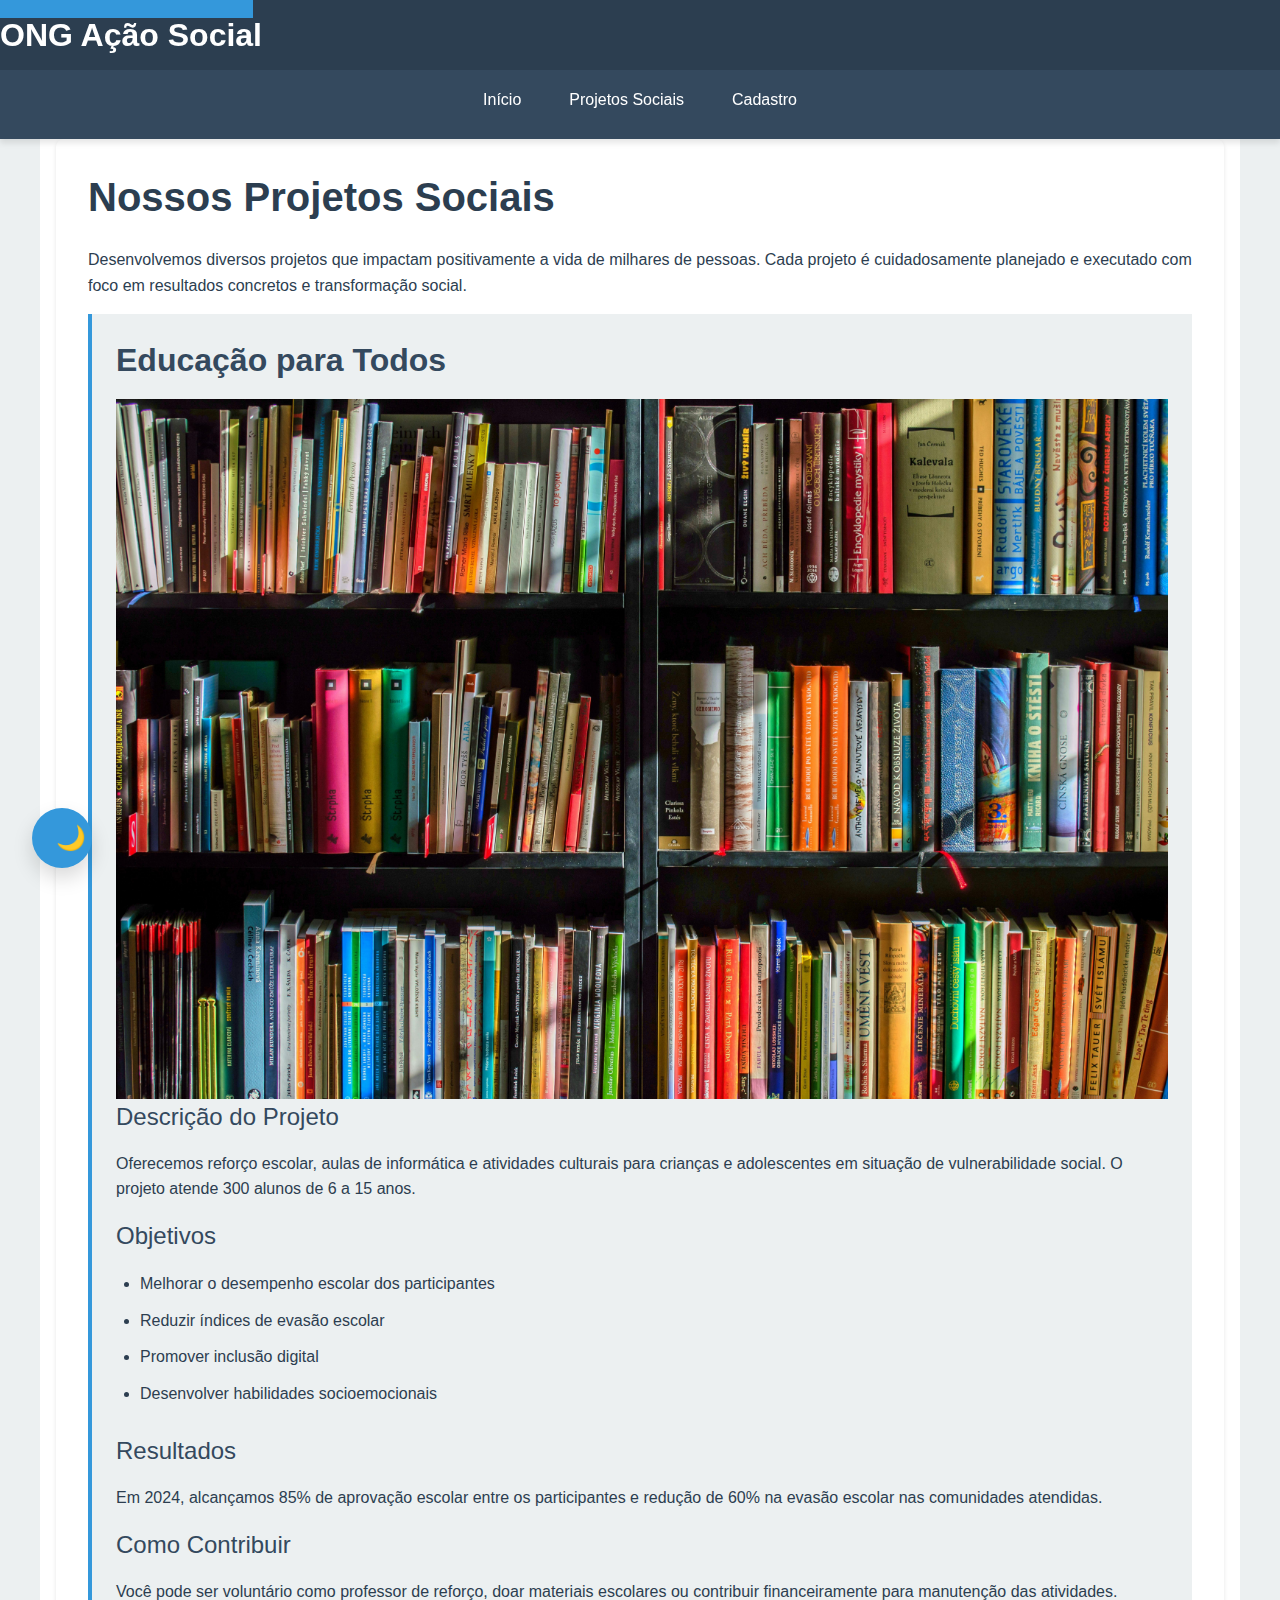
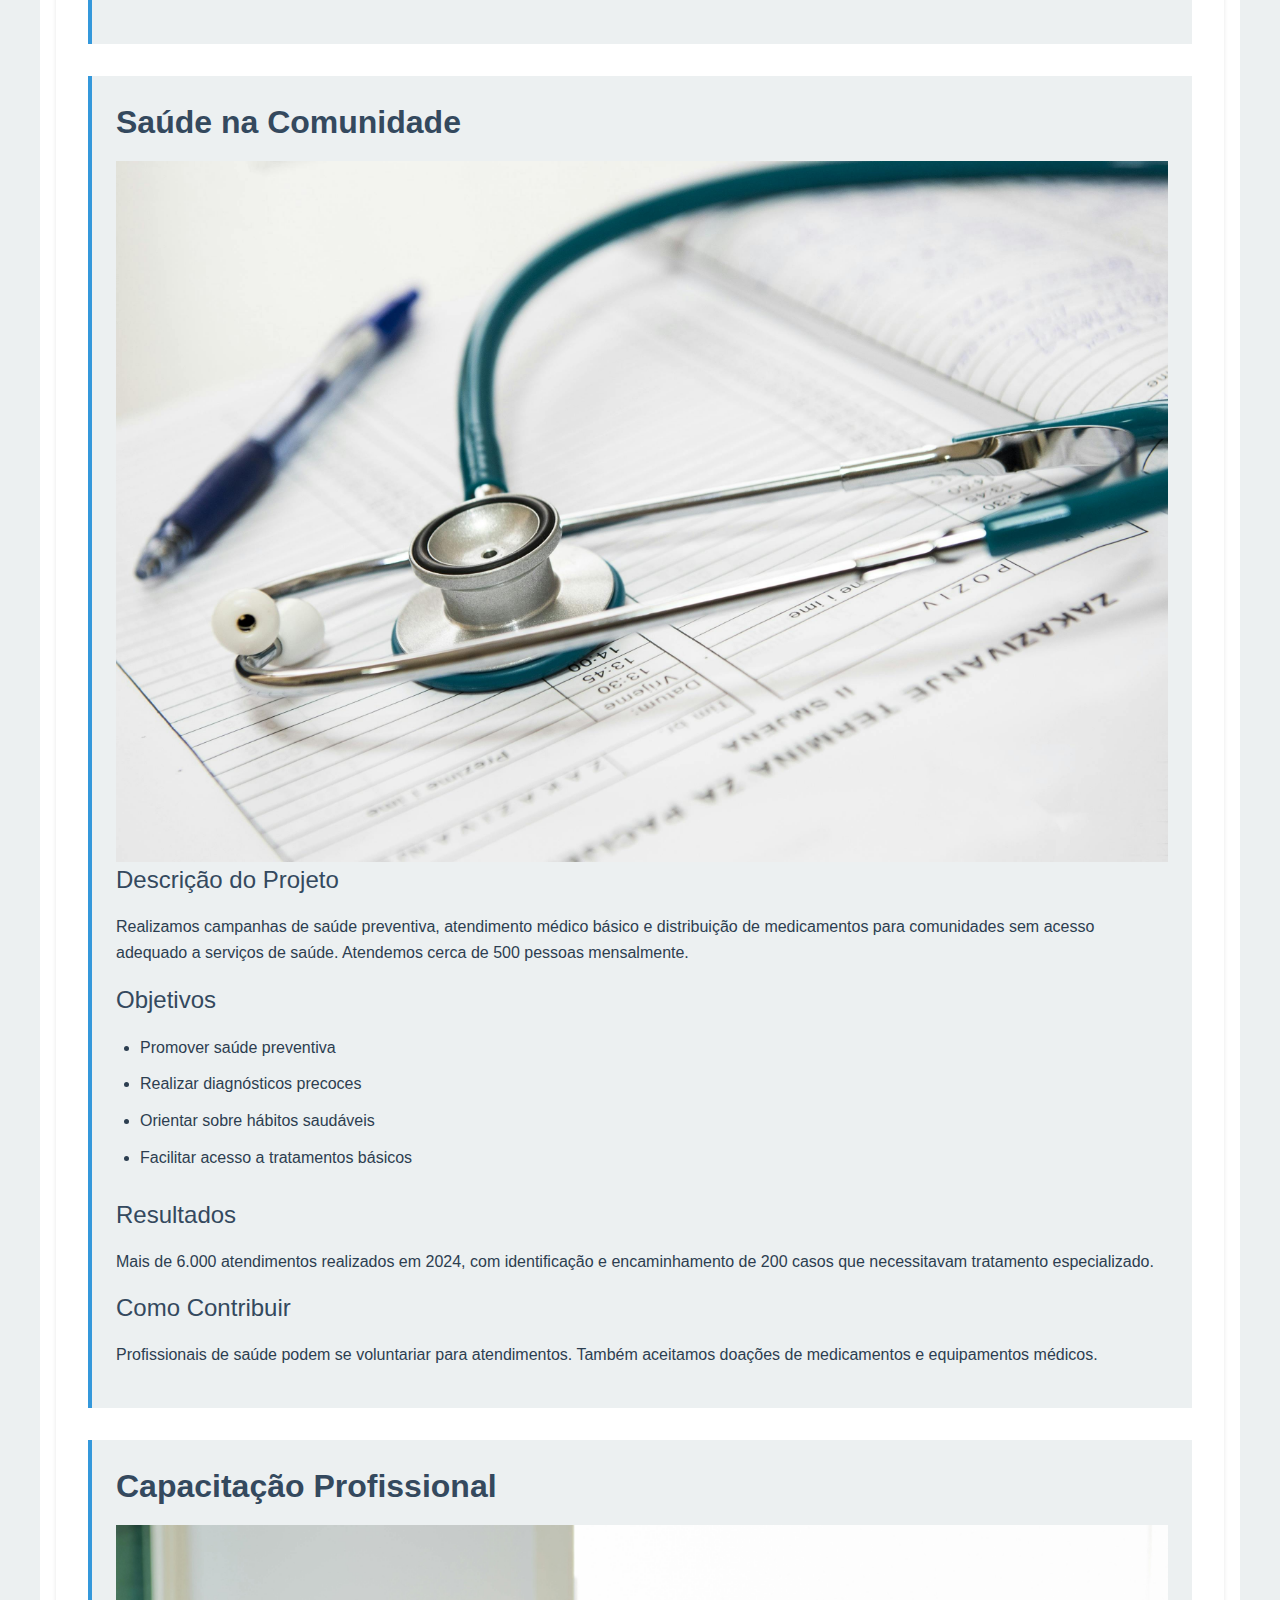
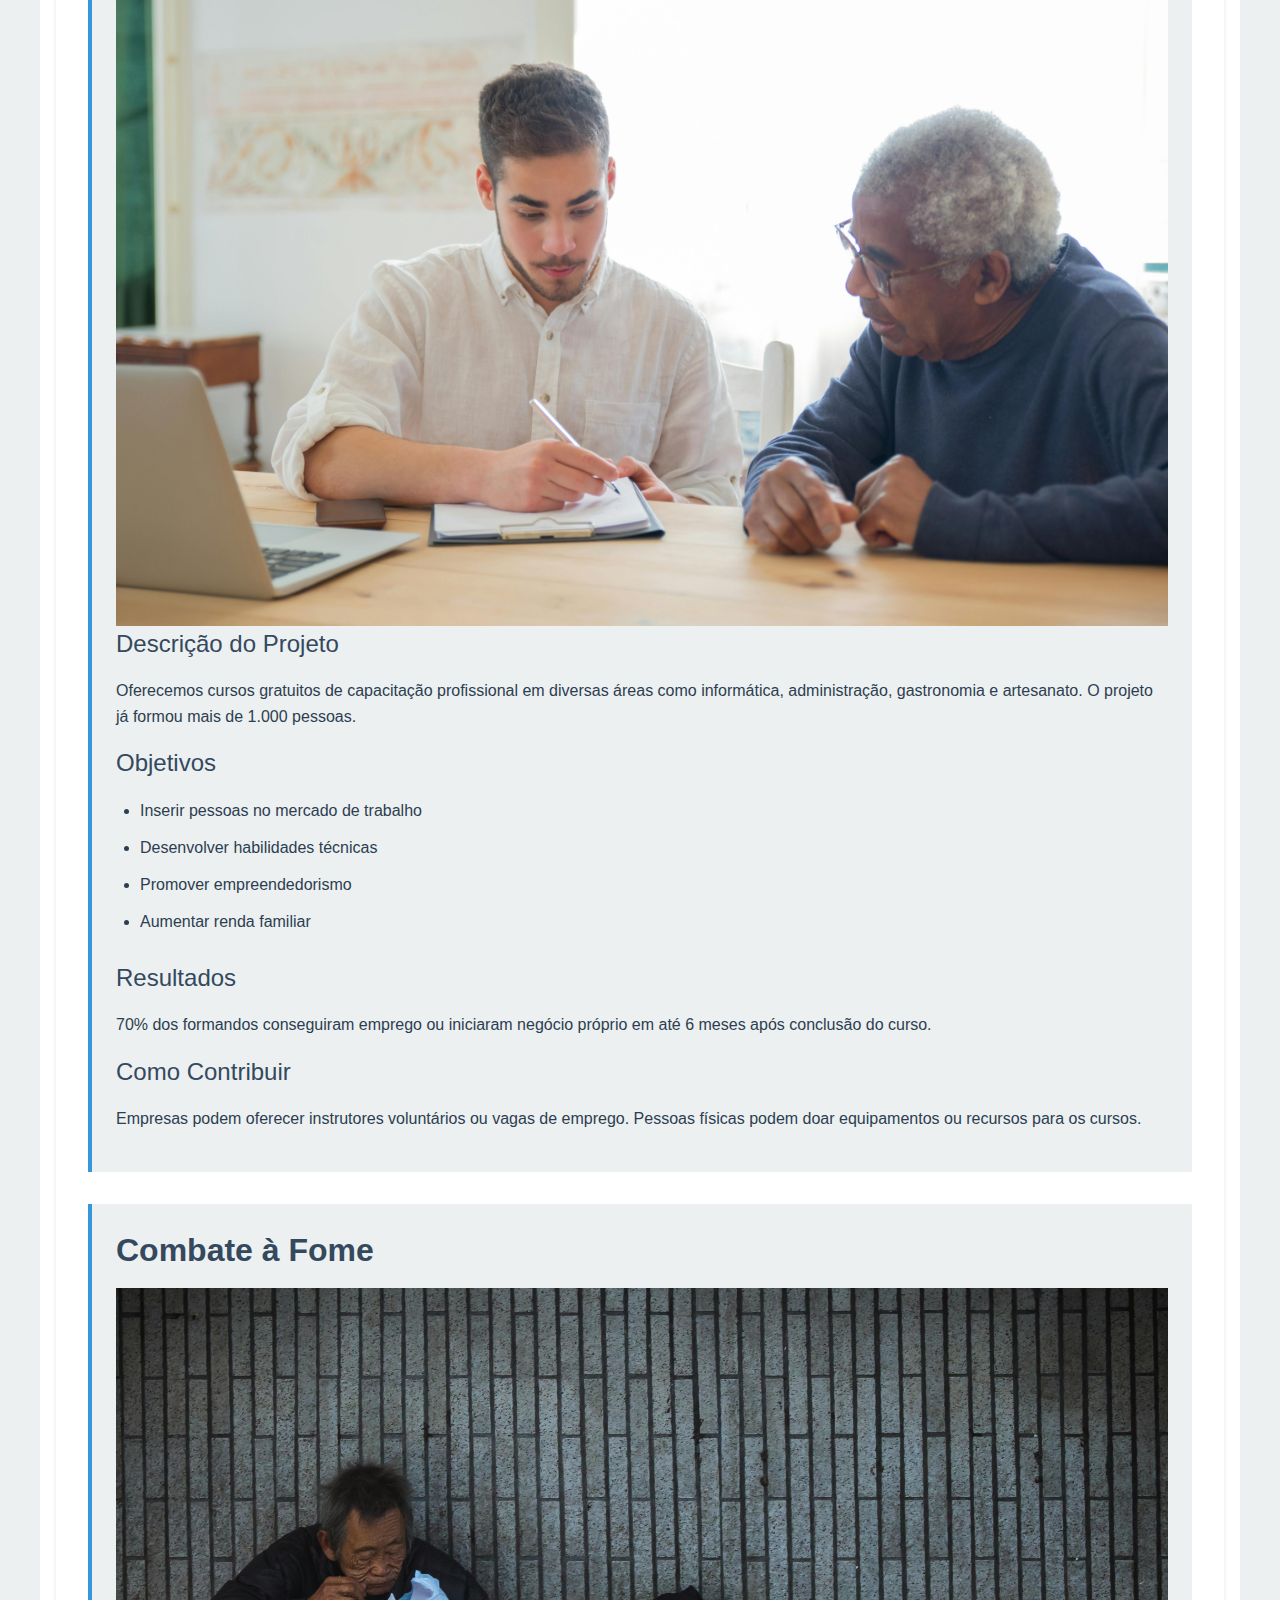
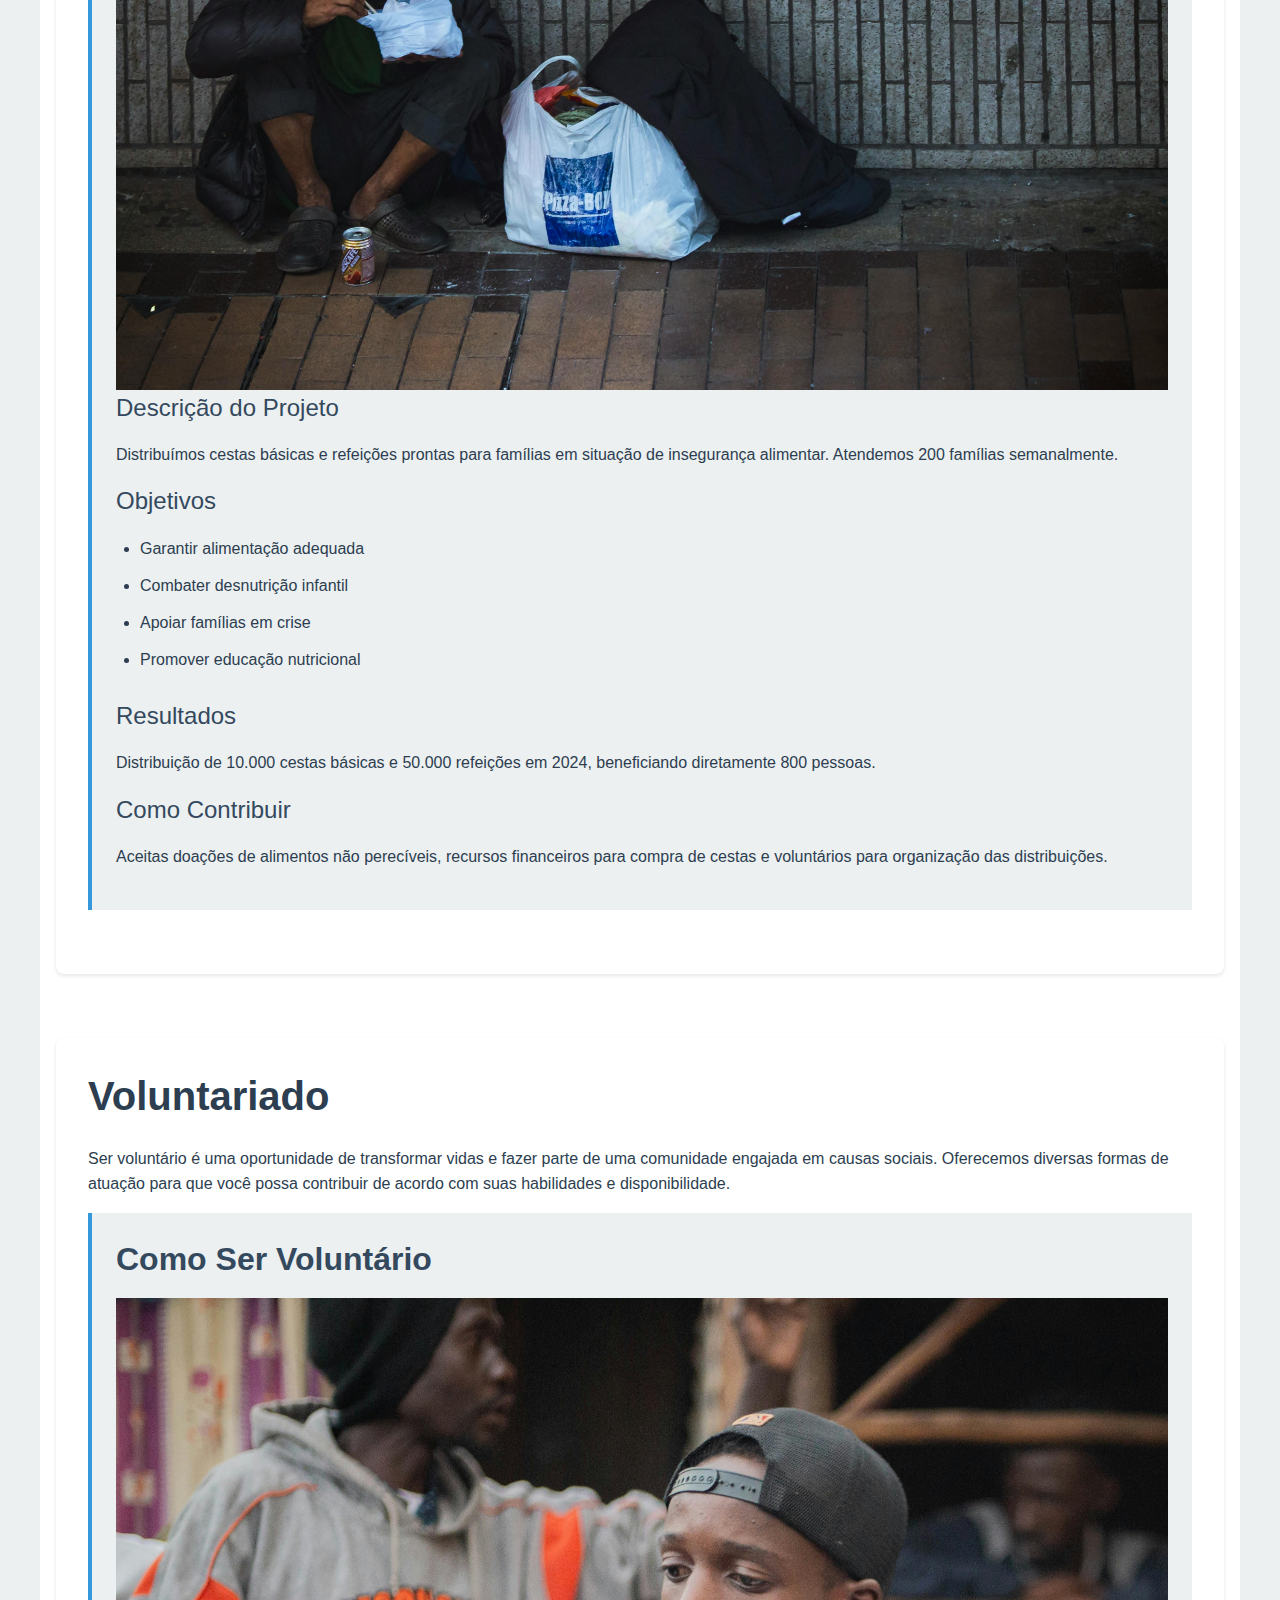
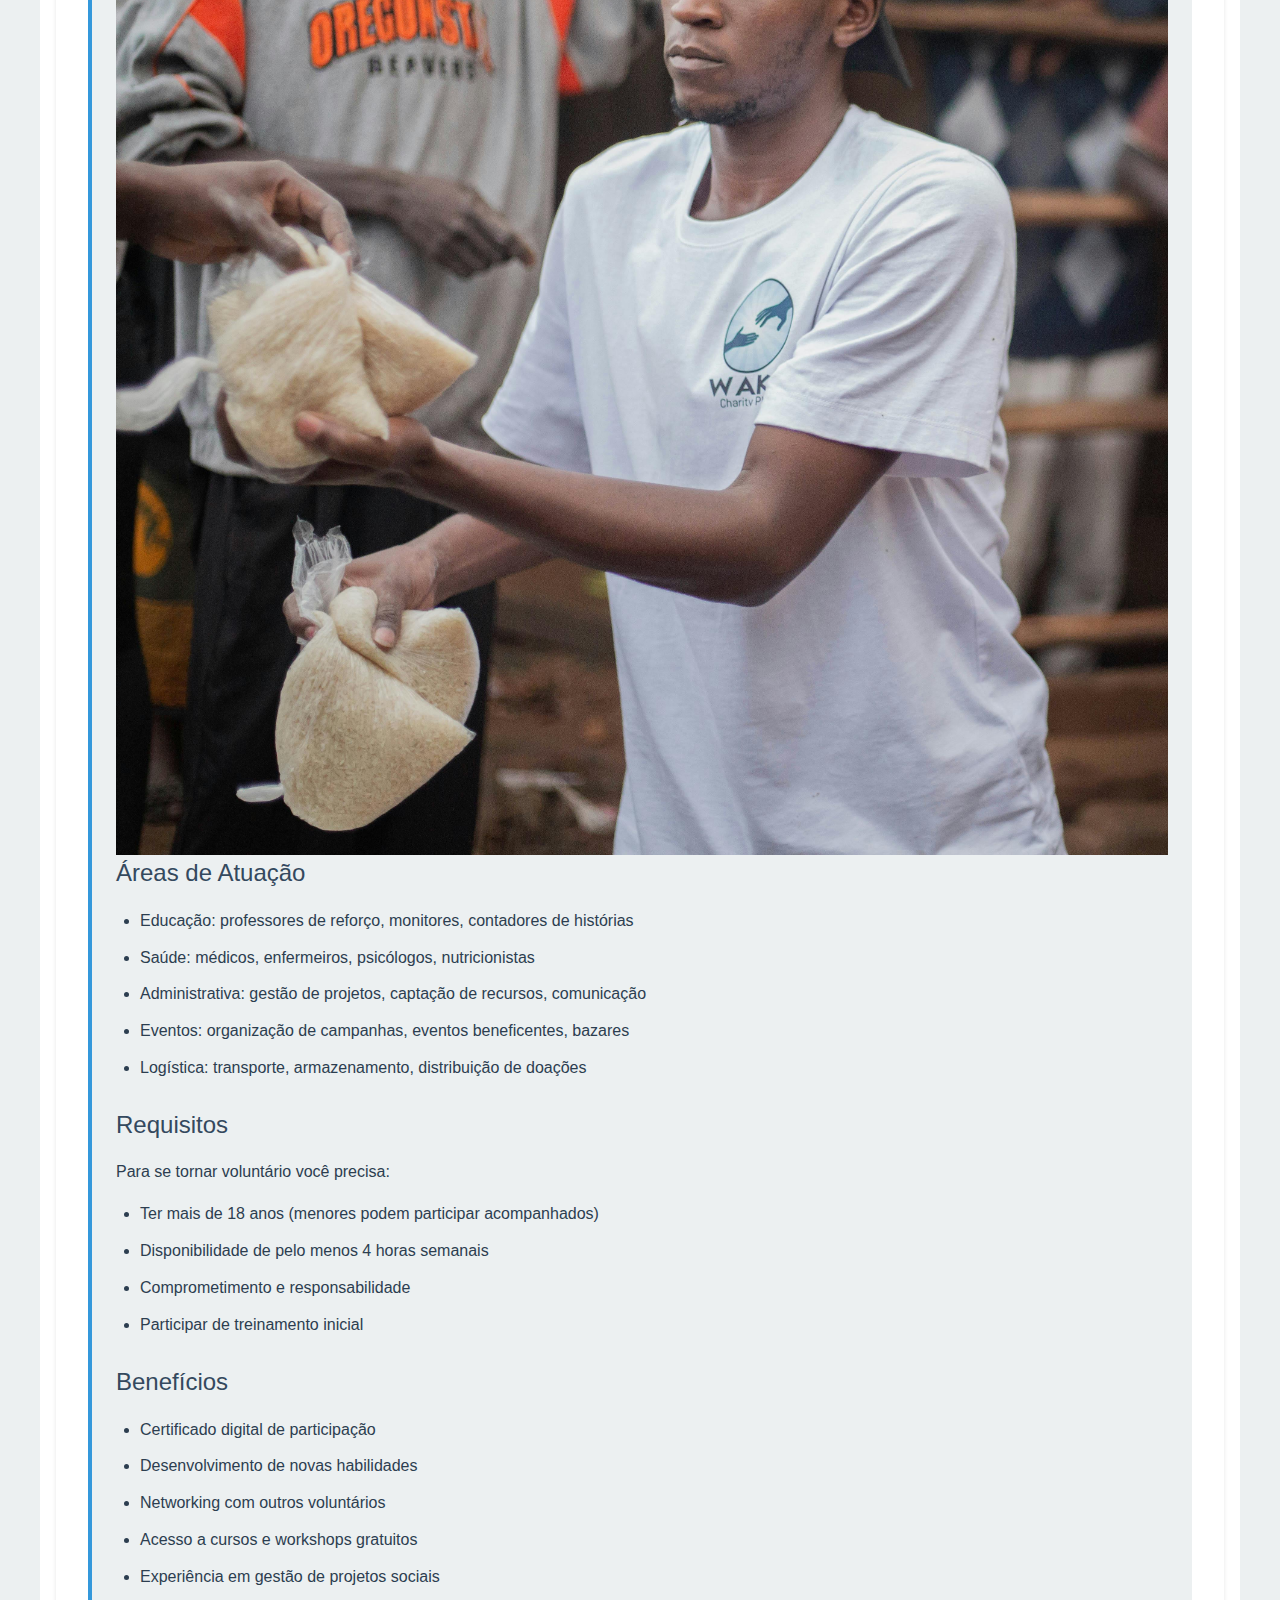
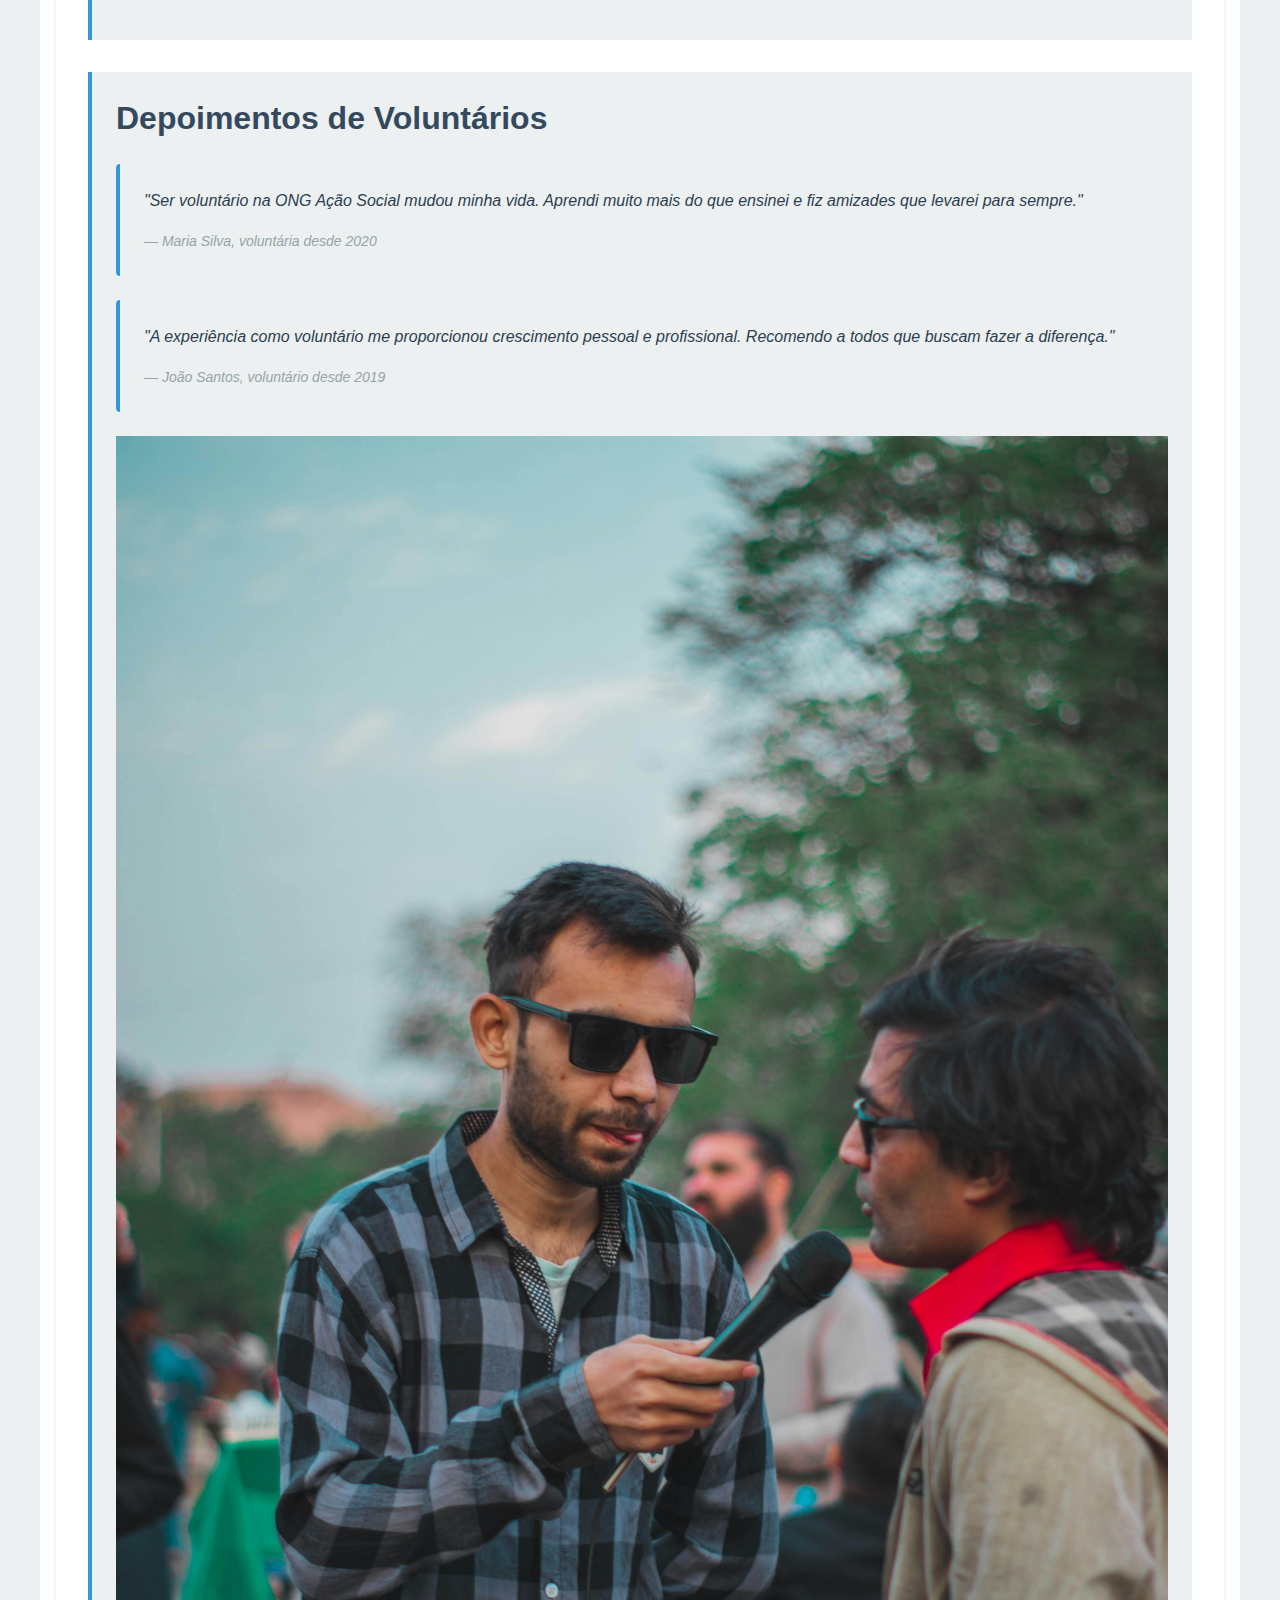
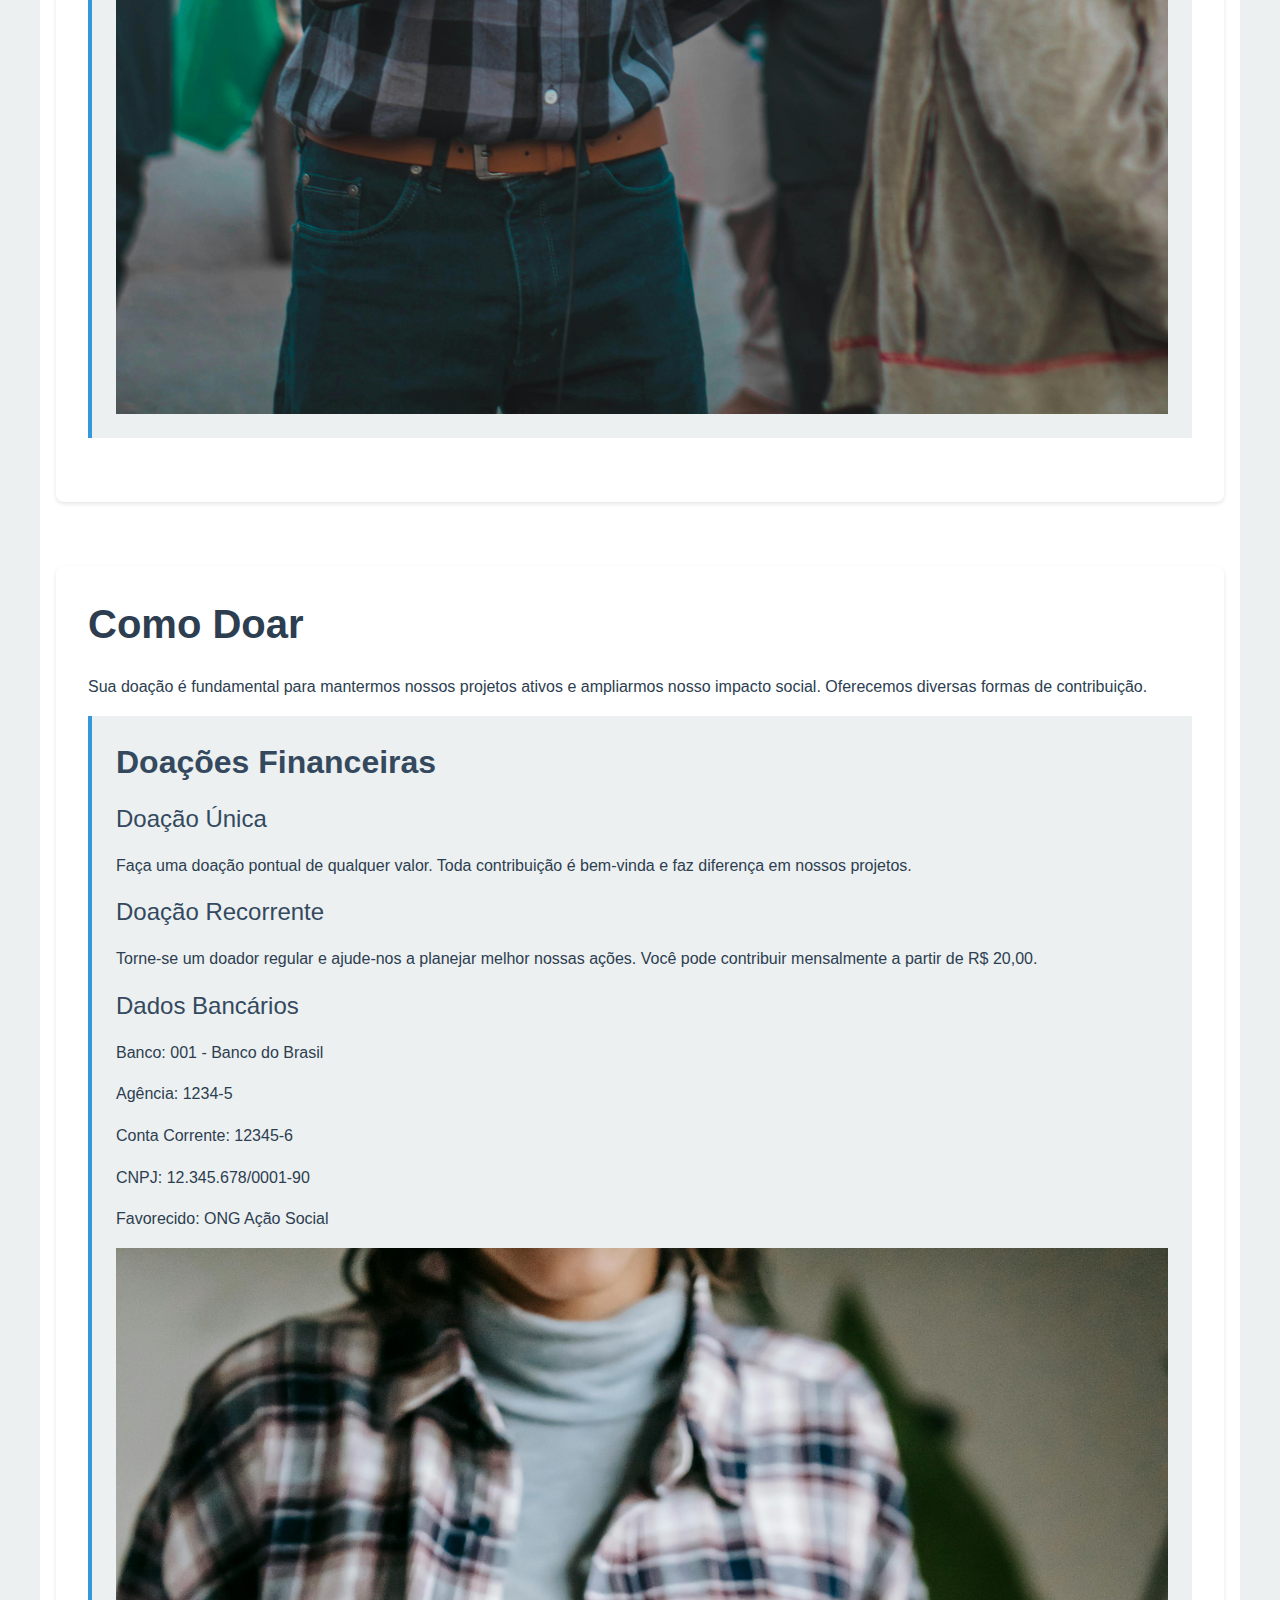
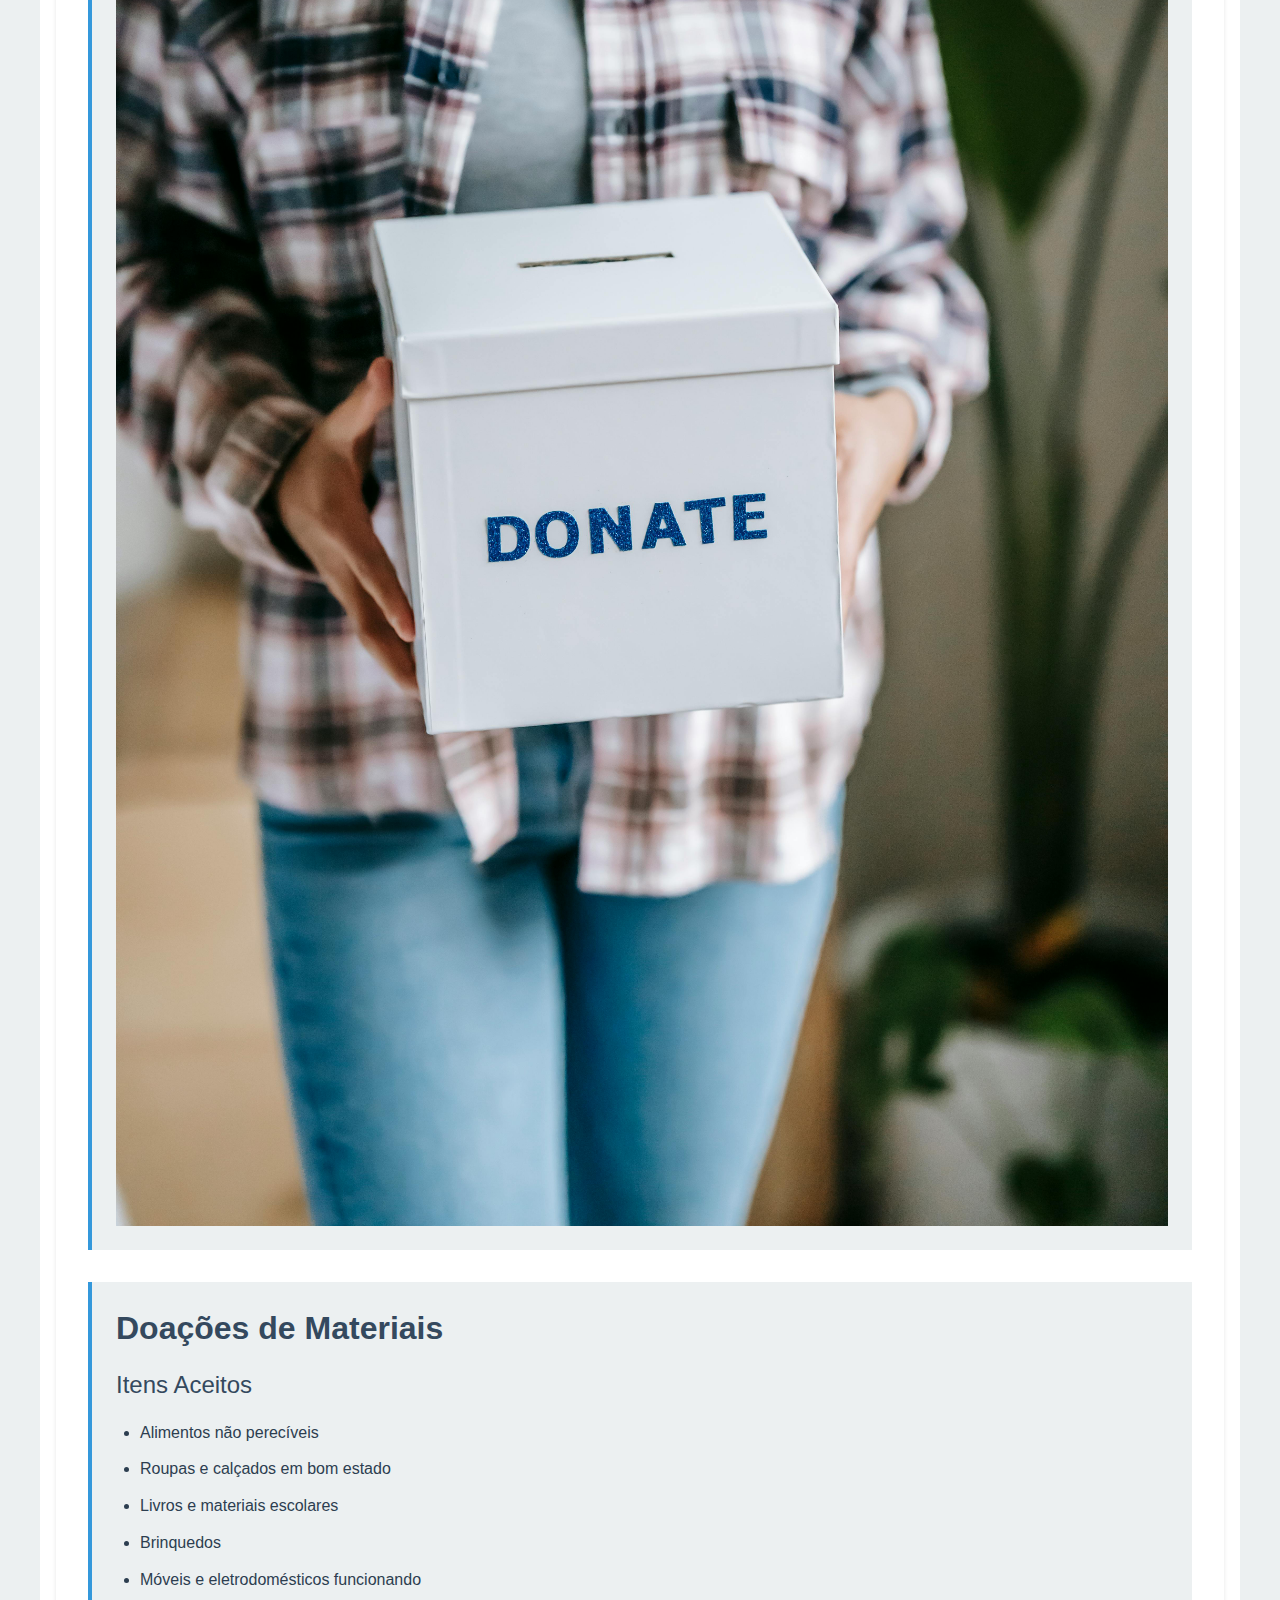
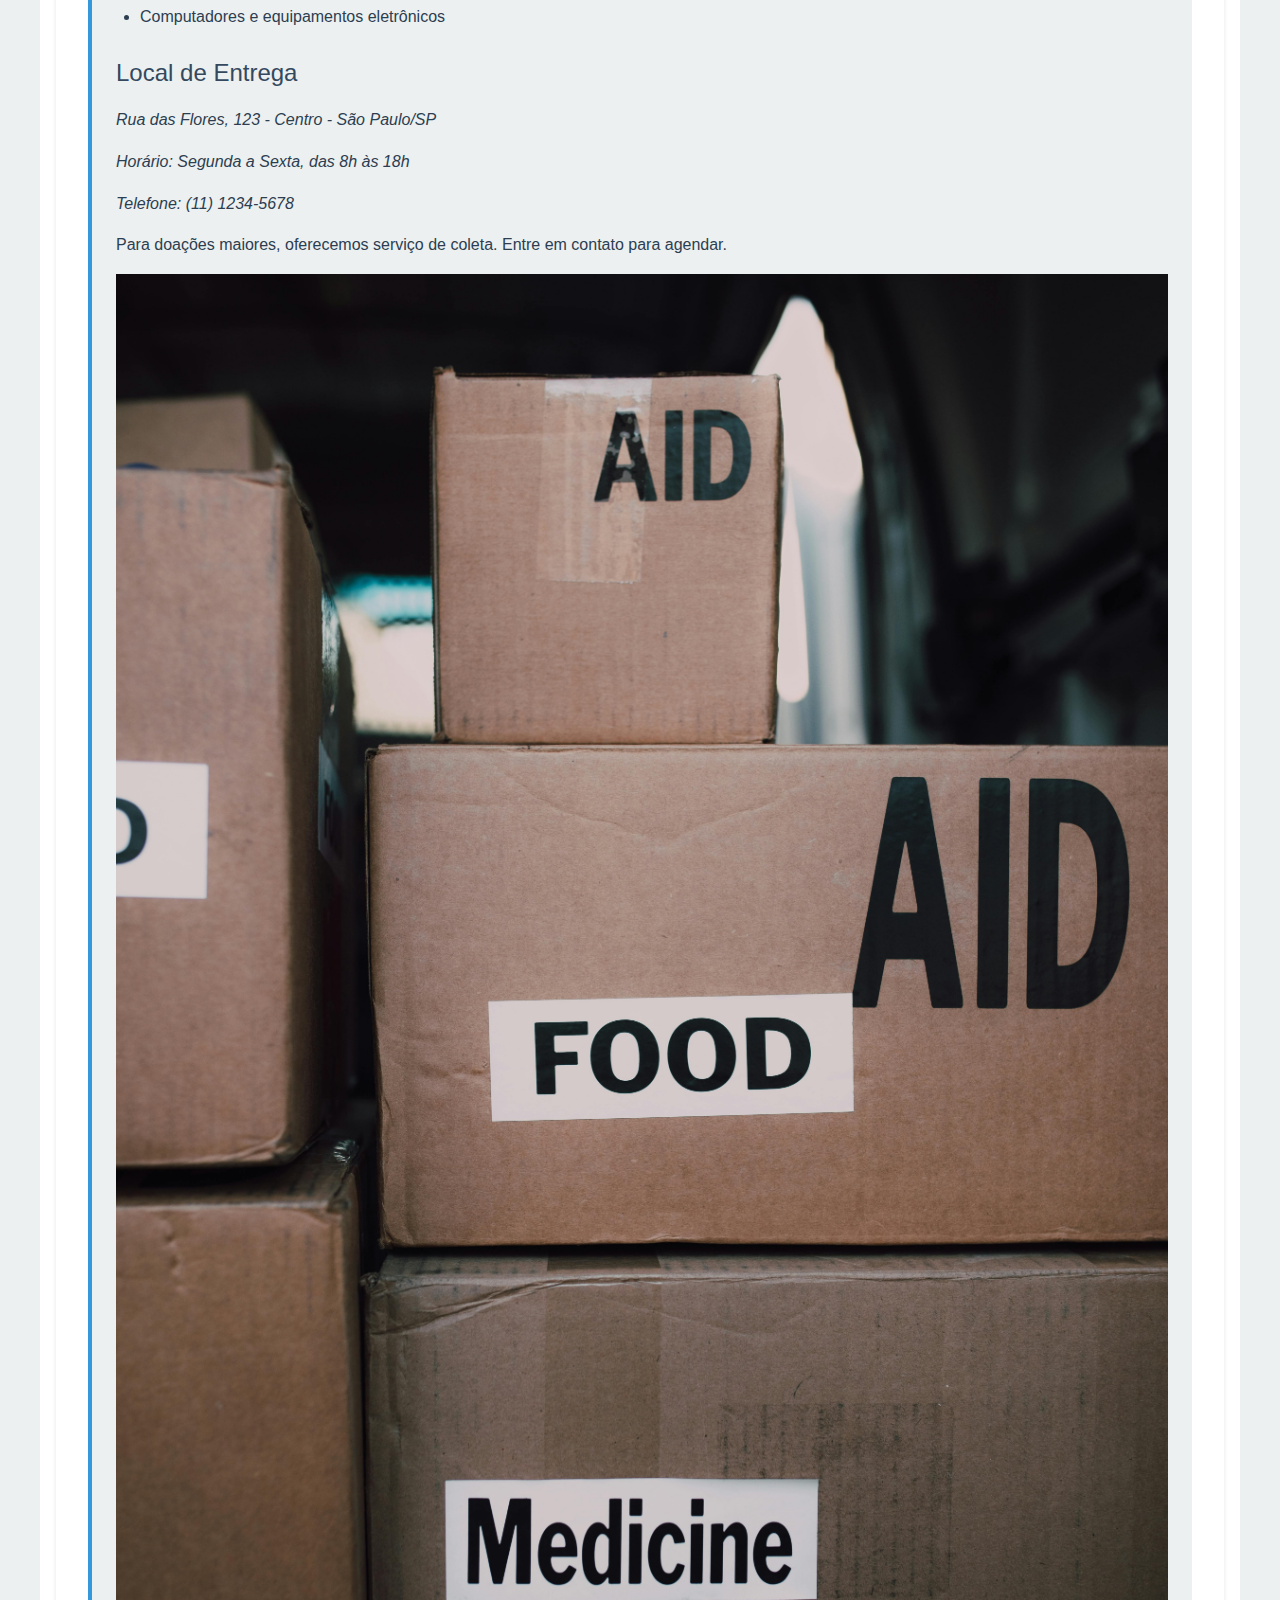
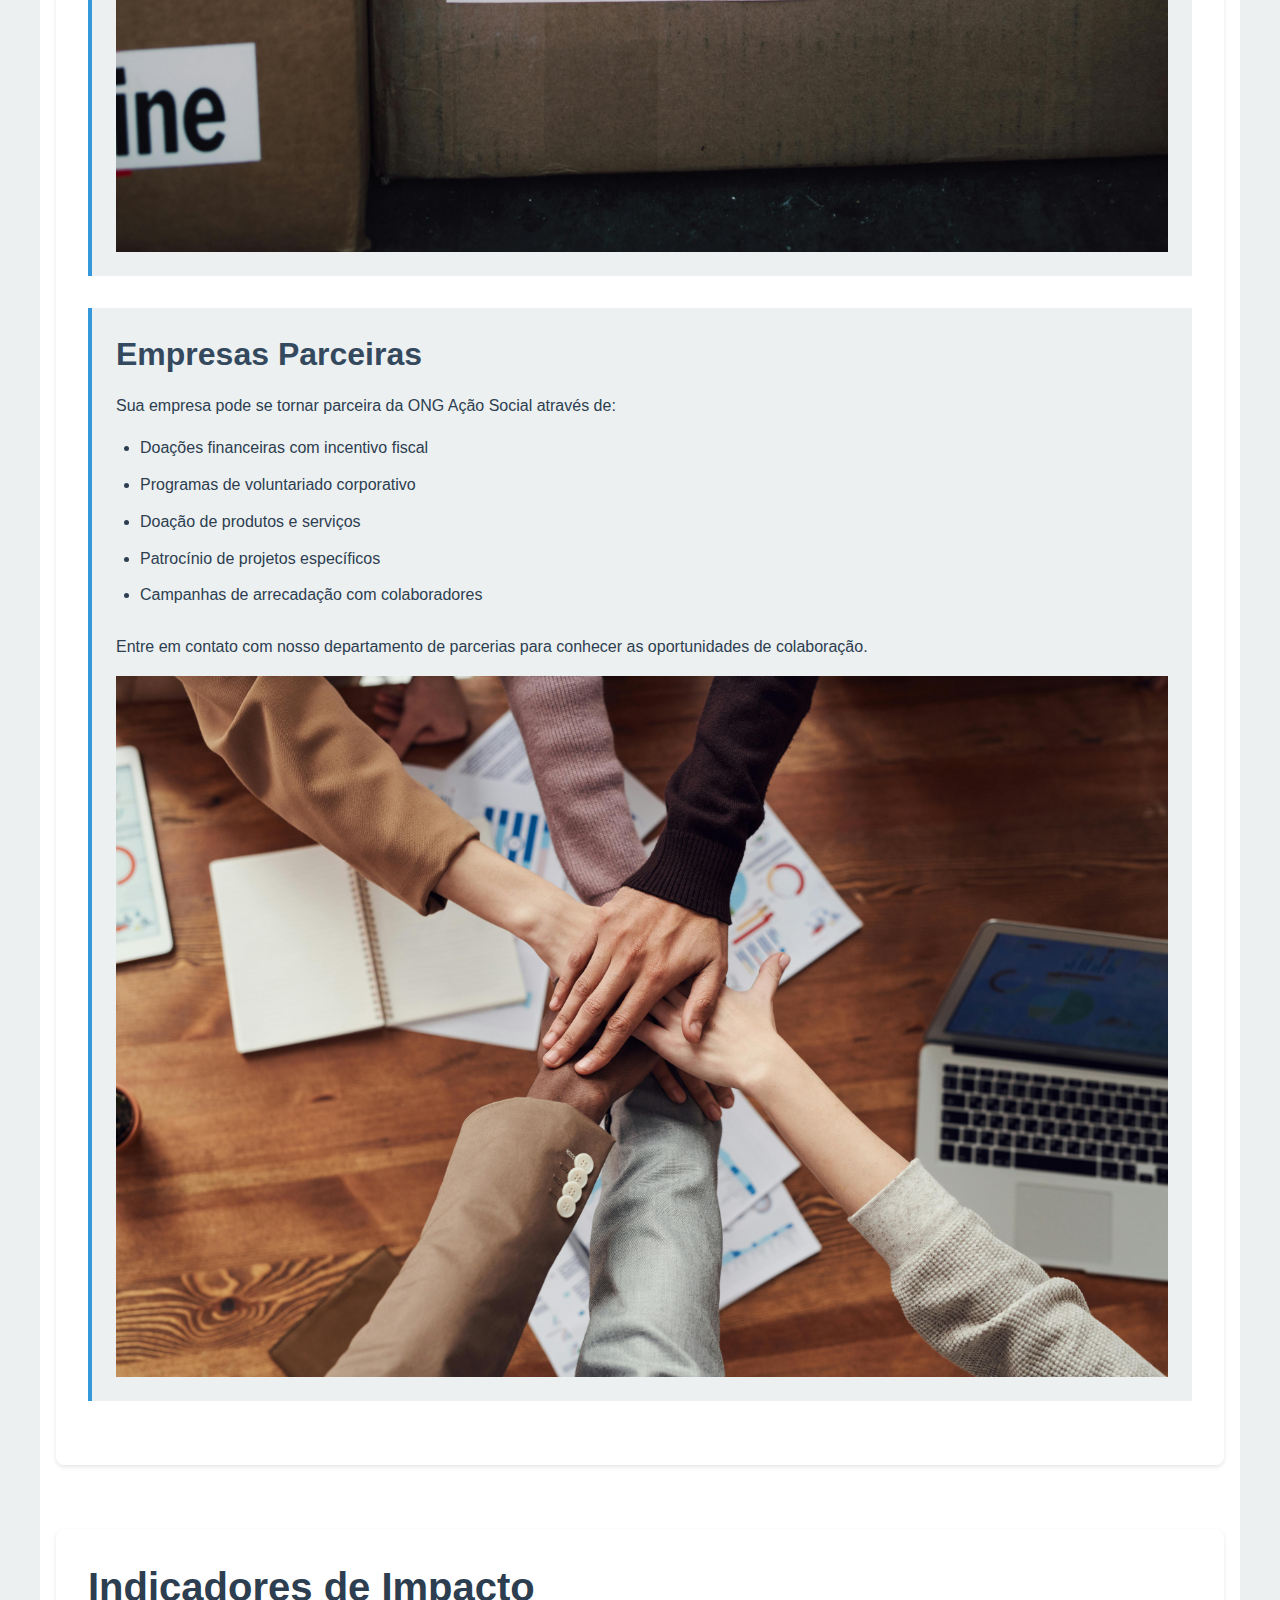
<file: projetos.html>
<!DOCTYPE html>
<html lang="pt-BR">
<head>
    <meta charset="UTF-8">
    <meta name="viewport" content="width=device-width, initial-scale=1.0">
    <title>Projetos Sociais e Voluntariado - ONG Ação Social</title>
    <link rel="stylesheet" href="style.css">
</head>
<body>
    <header>
        <h1>ONG Ação Social</h1>
        <nav>
            <ul>
                <li><a href="index.html">Início</a></li>
                <li><a href="projetos.html">Projetos Sociais</a></li>
                <li><a href="cadastro.html">Cadastro</a></li>
            </ul>
        </nav>
    </header>

    <main class="container">
        <section>
            <h2>Nossos Projetos Sociais</h2>
            <p>Desenvolvemos diversos projetos que impactam positivamente a vida de milhares de pessoas. Cada projeto é cuidadosamente planejado e executado com foco em resultados concretos e transformação social.</p>
            
            <article>
                <h3>Educação para Todos</h3>
                <img src="imagens/projeto-educacao.jpg" alt="Crianças em sala de aula do projeto">
                <h4>Descrição do Projeto</h4>
                <p>Oferecemos reforço escolar, aulas de informática e atividades culturais para crianças e adolescentes em situação de vulnerabilidade social. O projeto atende 300 alunos de 6 a 15 anos.</p>
                <h4>Objetivos</h4>
                <ul>
                    <li>Melhorar o desempenho escolar dos participantes</li>
                    <li>Reduzir índices de evasão escolar</li>
                    <li>Promover inclusão digital</li>
                    <li>Desenvolver habilidades socioemocionais</li>
                </ul>
                <h4>Resultados</h4>
                <p>Em 2024, alcançamos 85% de aprovação escolar entre os participantes e redução de 60% na evasão escolar nas comunidades atendidas.</p>
                <h4>Como Contribuir</h4>
                <p>Você pode ser voluntário como professor de reforço, doar materiais escolares ou contribuir financeiramente para manutenção das atividades.</p>
            </article>

            <article>
                <h3>Saúde na Comunidade</h3>
                <img src="imagens/projeto-saude.jpg" alt="Equipe médica atendendo comunidade">
                <h4>Descrição do Projeto</h4>
                <p>Realizamos campanhas de saúde preventiva, atendimento médico básico e distribuição de medicamentos para comunidades sem acesso adequado a serviços de saúde. Atendemos cerca de 500 pessoas mensalmente.</p>
                <h4>Objetivos</h4>
                <ul>
                    <li>Promover saúde preventiva</li>
                    <li>Realizar diagnósticos precoces</li>
                    <li>Orientar sobre hábitos saudáveis</li>
                    <li>Facilitar acesso a tratamentos básicos</li>
                </ul>
                <h4>Resultados</h4>
                <p>Mais de 6.000 atendimentos realizados em 2024, com identificação e encaminhamento de 200 casos que necessitavam tratamento especializado.</p>
                <h4>Como Contribuir</h4>
                <p>Profissionais de saúde podem se voluntariar para atendimentos. Também aceitamos doações de medicamentos e equipamentos médicos.</p>
            </article>

            <article>
                <h3>Capacitação Profissional</h3>
                <img src="imagens/projeto-capacitacao.jpg" alt="Aula de capacitação profissional">
                <h4>Descrição do Projeto</h4>
                <p>Oferecemos cursos gratuitos de capacitação profissional em diversas áreas como informática, administração, gastronomia e artesanato. O projeto já formou mais de 1.000 pessoas.</p>
                <h4>Objetivos</h4>
                <ul>
                    <li>Inserir pessoas no mercado de trabalho</li>
                    <li>Desenvolver habilidades técnicas</li>
                    <li>Promover empreendedorismo</li>
                    <li>Aumentar renda familiar</li>
                </ul>
                <h4>Resultados</h4>
                <p>70% dos formandos conseguiram emprego ou iniciaram negócio próprio em até 6 meses após conclusão do curso.</p>
                <h4>Como Contribuir</h4>
                <p>Empresas podem oferecer instrutores voluntários ou vagas de emprego. Pessoas físicas podem doar equipamentos ou recursos para os cursos.</p>
            </article>

            <article>
                <h3>Combate à Fome</h3>
                <img src="imagens/projeto-fome.jpg" alt="Distribuição de alimentos">
                <h4>Descrição do Projeto</h4>
                <p>Distribuímos cestas básicas e refeições prontas para famílias em situação de insegurança alimentar. Atendemos 200 famílias semanalmente.</p>
                <h4>Objetivos</h4>
                <ul>
                    <li>Garantir alimentação adequada</li>
                    <li>Combater desnutrição infantil</li>
                    <li>Apoiar famílias em crise</li>
                    <li>Promover educação nutricional</li>
                </ul>
                <h4>Resultados</h4>
                <p>Distribuição de 10.000 cestas básicas e 50.000 refeições em 2024, beneficiando diretamente 800 pessoas.</p>
                <h4>Como Contribuir</h4>
                <p>Aceitas doações de alimentos não perecíveis, recursos financeiros para compra de cestas e voluntários para organização das distribuições.</p>
            </article>
        </section>

        <section>
            <h2>Voluntariado</h2>
            <p>Ser voluntário é uma oportunidade de transformar vidas e fazer parte de uma comunidade engajada em causas sociais. Oferecemos diversas formas de atuação para que você possa contribuir de acordo com suas habilidades e disponibilidade.</p>

            <article>
                <h3>Como Ser Voluntário</h3>
                <img src="imagens/voluntarios.jpg" alt="Grupo de voluntários trabalhando">
                <h4>Áreas de Atuação</h4>
                <ul>
                    <li>Educação: professores de reforço, monitores, contadores de histórias</li>
                    <li>Saúde: médicos, enfermeiros, psicólogos, nutricionistas</li>
                    <li>Administrativa: gestão de projetos, captação de recursos, comunicação</li>
                    <li>Eventos: organização de campanhas, eventos beneficentes, bazares</li>
                    <li>Logística: transporte, armazenamento, distribuição de doações</li>
                </ul>
                <h4>Requisitos</h4>
                <p>Para se tornar voluntário você precisa:</p>
                <ul>
                    <li>Ter mais de 18 anos (menores podem participar acompanhados)</li>
                    <li>Disponibilidade de pelo menos 4 horas semanais</li>
                    <li>Comprometimento e responsabilidade</li>
                    <li>Participar de treinamento inicial</li>
                </ul>
                <h4>Benefícios</h4>
                <ul>
                    <li>Certificado digital de participação</li>
                    <li>Desenvolvimento de novas habilidades</li>
                    <li>Networking com outros voluntários</li>
                    <li>Acesso a cursos e workshops gratuitos</li>
                    <li>Experiência em gestão de projetos sociais</li>
                </ul>
            </article>

            <article>
                <h3>Depoimentos de Voluntários</h3>
                <blockquote>
                    <p>"Ser voluntário na ONG Ação Social mudou minha vida. Aprendi muito mais do que ensinei e fiz amizades que levarei para sempre."</p>
                    <footer>— Maria Silva, voluntária desde 2020</footer>
                </blockquote>
                <blockquote>
                    <p>"A experiência como voluntário me proporcionou crescimento pessoal e profissional. Recomendo a todos que buscam fazer a diferença."</p>
                    <footer>— João Santos, voluntário desde 2019</footer>
                </blockquote>
                <img src="imagens/depoimentos.jpg" alt="Foto dos voluntários mencionados">
            </article>
        </section>

        <section>
            <h2>Como Doar</h2>
            <p>Sua doação é fundamental para mantermos nossos projetos ativos e ampliarmos nosso impacto social. Oferecemos diversas formas de contribuição.</p>

            <article>
                <h3>Doações Financeiras</h3>
                <h4>Doação Única</h4>
                <p>Faça uma doação pontual de qualquer valor. Toda contribuição é bem-vinda e faz diferença em nossos projetos.</p>
                <h4>Doação Recorrente</h4>
                <p>Torne-se um doador regular e ajude-nos a planejar melhor nossas ações. Você pode contribuir mensalmente a partir de R$ 20,00.</p>
                <h4>Dados Bancários</h4>
                <p>Banco: 001 - Banco do Brasil</p>
                <p>Agência: 1234-5</p>
                <p>Conta Corrente: 12345-6</p>
                <p>CNPJ: 12.345.678/0001-90</p>
                <p>Favorecido: ONG Ação Social</p>
                <img src="imagens/doacao-financeira.jpg" alt="Ícones representando doação financeira">
            </article>

            <article>
                <h3>Doações de Materiais</h3>
                <h4>Itens Aceitos</h4>
                <ul>
                    <li>Alimentos não perecíveis</li>
                    <li>Roupas e calçados em bom estado</li>
                    <li>Livros e materiais escolares</li>
                    <li>Brinquedos</li>
                    <li>Móveis e eletrodomésticos funcionando</li>
                    <li>Computadores e equipamentos eletrônicos</li>
                </ul>
                <h4>Local de Entrega</h4>
                <address>
                    <p>Rua das Flores, 123 - Centro - São Paulo/SP</p>
                    <p>Horário: Segunda a Sexta, das 8h às 18h</p>
                    <p>Telefone: (11) 1234-5678</p>
                </address>
                <p>Para doações maiores, oferecemos serviço de coleta. Entre em contato para agendar.</p>
                <img src="imagens/doacao-materiais.jpg" alt="Pilha de doações organizadas">
            </article>

            <article>
                <h3>Empresas Parceiras</h3>
                <p>Sua empresa pode se tornar parceira da ONG Ação Social através de:</p>
                <ul>
                    <li>Doações financeiras com incentivo fiscal</li>
                    <li>Programas de voluntariado corporativo</li>
                    <li>Doação de produtos e serviços</li>
                    <li>Patrocínio de projetos específicos</li>
                    <li>Campanhas de arrecadação com colaboradores</li>
                </ul>
                <p>Entre em contato com nosso departamento de parcerias para conhecer as oportunidades de colaboração.</p>
                <img src="imagens/empresas-parceiras.jpg" alt="Logos de empresas parceiras">
            </article>
        </section>

        <section>
            <h2>Indicadores de Impacto</h2>
            <article>
                <h3>Resultados de 2024</h3>
                <table>
                    <caption>Principais Indicadores</caption>
                    <thead>
                        <tr>
                            <th>Projeto</th>
                            <th>Pessoas Atendidas</th>
                            <th>Voluntários Envolvidos</th>
                            <th>Recursos Investidos</th>
                        </tr>
                    </thead>
                    <tbody>
                        <tr>
                            <td>Educação para Todos</td>
                            <td>300</td>
                            <td>45</td>
                            <td>R$ 150.000,00</td>
                        </tr>
                        <tr>
                            <td>Saúde na Comunidade</td>
                            <td>500</td>
                            <td>30</td>
                            <td>R$ 200.000,00</td>
                        </tr>
                        <tr>
                            <td>Capacitação Profissional</td>
                            <td>250</td>
                            <td>20</td>
                            <td>R$ 100.000,00</td>
                        </tr>
                        <tr>
                            <td>Combate à Fome</td>
                            <td>800</td>
                            <td>50</td>
                            <td>R$ 180.000,00</td>
                        </tr>
                    </tbody>
                </table>
                <img src="imagens/indicadores.jpg" alt="Gráficos com resultados dos projetos">
            </article>
        </section>
    </main>

    <aside>
        <h2>Próximos Eventos</h2>
        <article>
            <h3>Campanha de Natal 2024</h3>
            <p>Data: 15 de dezembro de 2024</p>
            <p>Local: Praça Central</p>
            <p>Arrecadação de brinquedos e distribuição para 500 crianças.</p>
        </article>
        <article>
            <h3>Bazar Beneficente</h3>
            <p>Data: 20 de novembro de 2024</p>
            <p>Local: Sede da ONG</p>
            <p>Venda de roupas, livros e artesanatos. Renda revertida para os projetos.</p>
        </article>
        <img src="imagens/eventos.jpg" alt="Fotos de eventos anteriores">
    </aside>

    <footer>
        <p>&copy; 2024 ONG Ação Social - Todos os direitos reservados</p>
        <p>CNPJ: 12.345.678/0001-90</p>
        <nav>
            <ul>
                <li><a href="index.html">Início</a></li>
                <li><a href="projetos.html">Projetos Sociais</a></li>
                <li><a href="cadastro.html">Cadastro</a></li>
            </ul>
        </nav>
    </footer>
    <script src="script.js"></script>
</body>
</html>
</file>
<file: style.css>
/* ===================================
   1. VARIÁVEIS CSS (DESIGN SYSTEM)
   =================================== */

:root {
    /* Paleta de Cores (mínimo 8 cores) */
    --cor-primaria: #2c3e50;
    --cor-secundaria: #3498db;
    --cor-terciaria: #e74c3c;
    --cor-quaternaria: #27ae60;
    --cor-quintenaria: #f39c12;
    --cor-fundo: #ecf0f1;
    --cor-texto: #2c3e50;
    --cor-texto-claro: #7f8c8d;
    --cor-branco: #ffffff;
    --cor-cinza-claro: #bdc3c7;
    --cor-cinza-medio: #95a5a6;
    --cor-cinza-escuro: #34495e;
    --cor-sucesso: #27ae60;
    --cor-aviso: #f39c12;
    --cor-erro: #e74c3c;
    --cor-info: #3498db;

    /* Tipografia Hierárquica (mínimo 5 tamanhos) */
    --fonte-principal: 'Segoe UI', Tahoma, Geneva, Verdana, sans-serif;
    --tamanho-xs: 0.75rem;    /* 12px */
    --tamanho-sm: 0.875rem;   /* 14px */
    --tamanho-base: 1rem;     /* 16px */
    --tamanho-md: 1.125rem;   /* 18px */
    --tamanho-lg: 1.25rem;    /* 20px */
    --tamanho-xl: 1.5rem;     /* 24px */
    --tamanho-2xl: 2rem;      /* 32px */
    --tamanho-3xl: 2.5rem;    /* 40px */
    --tamanho-4xl: 3rem;      /* 48px */

    /* Sistema de Espaçamento Modular */
    --espacamento-xs: 8px;
    --espacamento-sm: 16px;
    --espacamento-md: 24px;
    --espacamento-lg: 32px;
    --espacamento-xl: 48px;
    --espacamento-2xl: 64px;

    /* Breakpoints para Grid Responsivo */
    --breakpoint-mobile: 576px;
    --breakpoint-tablet: 768px;
    --breakpoint-desktop: 992px;
    --breakpoint-large: 1200px;

    /* Sombras e Efeitos */
    --sombra-sm: 0 2px 4px rgba(0, 0, 0, 0.1);
    --sombra-md: 0 4px 6px rgba(0, 0, 0, 0.1);
    --sombra-lg: 0 10px 20px rgba(0, 0, 0, 0.15);
    --sombra-xl: 0 20px 40px rgba(0, 0, 0, 0.2);

    /* Transições */
    --transicao-rapida: 0.15s ease;
    --transicao-normal: 0.3s ease;
    --transicao-lenta: 0.5s ease;
}

/* ===================================
   2. RESET E ESTILOS BASE
   =================================== */

* {
    margin: 0;
    padding: 0;
    box-sizing: border-box;
}

html {
    font-size: 16px;
    scroll-behavior: smooth;
}

body {
    font-family: var(--fonte-principal);
    font-size: var(--tamanho-base);
    line-height: 1.6;
    color: var(--cor-texto);
    background-color: var(--cor-fundo);
}

img {
    max-width: 100%;
    height: auto;
    display: block;
}

a {
    text-decoration: none;
    color: var(--cor-secundaria);
    transition: color var(--transicao-rapida);
}

a:hover {
    color: var(--cor-primaria);
}

/* ===================================
   3. TIPOGRAFIA HIERÁRQUICA
   =================================== */

h1 {
    font-size: var(--tamanho-4xl);
    font-weight: 700;
    line-height: 1.2;
    margin-bottom: var(--espacamento-lg);
    color: var(--cor-primaria);
}

h2 {
    font-size: var(--tamanho-3xl);
    font-weight: 600;
    line-height: 1.3;
    margin-bottom: var(--espacamento-md);
    color: var(--cor-primaria);
}

h3 {
    font-size: var(--tamanho-2xl);
    font-weight: 600;
    line-height: 1.4;
    margin-bottom: var(--espacamento-sm);
    color: var(--cor-cinza-escuro);
}

h4 {
    font-size: var(--tamanho-xl);
    font-weight: 500;
    line-height: 1.5;
    margin-bottom: var(--espacamento-sm);
    color: var(--cor-cinza-escuro);
}

p {
    margin-bottom: var(--espacamento-sm);
    color: var(--cor-texto);
}

/* ===================================
   4. GRID LAYOUT (12 COLUNAS)
   =================================== */

.container {
    width: 100%;
    max-width: 1200px;
    margin: 0 auto;
    padding: 0 var(--espacamento-sm);
}

.grid-container {
    display: grid;
    grid-template-columns: repeat(12, 1fr);
    gap: var(--espacamento-md);
}

/* Classes de Grid Responsivo */
.col-1 { grid-column: span 1; }
.col-2 { grid-column: span 2; }
.col-3 { grid-column: span 3; }
.col-4 { grid-column: span 4; }
.col-5 { grid-column: span 5; }
.col-6 { grid-column: span 6; }
.col-7 { grid-column: span 7; }
.col-8 { grid-column: span 8; }
.col-9 { grid-column: span 9; }
.col-10 { grid-column: span 10; }
.col-11 { grid-column: span 11; }
.col-12 { grid-column: span 12; }

/* ===================================
   5. HEADER E NAVEGAÇÃO
   =================================== */

header {
    background-color: var(--cor-primaria);
    box-shadow: var(--sombra-md);
    position: sticky;
    top: 0;
    z-index: 1000;
}

header h1 {
    color: var(--cor-branco);
    margin: 0;
    padding: var(--espacamento-sm) 0;
    font-size: var(--tamanho-2xl);
}

/* Navegação Principal com Flexbox */
nav {
    background-color: var(--cor-cinza-escuro);
}

nav ul {
    list-style: none;
    display: flex;
    flex-wrap: wrap;
    justify-content: center;
    align-items: center;
    padding: 0;
    margin: 0;
}

nav ul li {
    position: relative;
}

nav ul li a {
    display: block;
    padding: var(--espacamento-sm) var(--espacamento-md);
    color: var(--cor-branco);
    font-weight: 500;
    transition: background-color var(--transicao-rapida);
}

nav ul li a:hover {
    background-color: var(--cor-secundaria);
    color: var(--cor-branco);
}

/* Menu Hambúrguer Mobile */
.menu-toggle {
    display: none;
    background-color: var(--cor-secundaria);
    color: var(--cor-branco);
    border: none;
    padding: var(--espacamento-sm) var(--espacamento-md);
    font-size: var(--tamanho-lg);
    cursor: pointer;
    width: 100%;
    text-align: left;
}

.menu-toggle:hover {
    background-color: var(--cor-primaria);
}

/* Submenu Dropdown */
nav ul li ul {
    display: none;
    position: absolute;
    top: 100%;
    left: 0;
    background-color: var(--cor-cinza-escuro);
    min-width: 200px;
    box-shadow: var(--sombra-lg);
    flex-direction: column;
}

nav ul li:hover ul {
    display: flex;
}

nav ul li ul li {
    width: 100%;
}

nav ul li ul li a {
    padding: var(--espacamento-sm);
    border-bottom: 1px solid var(--cor-cinza-medio);
}

nav ul li ul li:last-child a {
    border-bottom: none;
}

/* ===================================
   6. MAIN CONTENT E SECTIONS
   =================================== */

main {
    background-color: var(--cor-branco);
    min-height: 60vh;
    padding: var(--espacamento-xl) 0;
}

section {
    margin-bottom: var(--espacamento-2xl);
    padding: var(--espacamento-lg);
    background-color: var(--cor-branco);
    border-radius: 8px;
    box-shadow: var(--sombra-sm);
}

article {
    margin-bottom: var(--espacamento-lg);
    padding: var(--espacamento-md);
    border-left: 4px solid var(--cor-secundaria);
    background-color: var(--cor-fundo);
}

/* ===================================
   7. CARDS RESPONSIVOS (FLEXBOX)
   =================================== */

.cards-container {
    display: flex;
    flex-wrap: wrap;
    gap: var(--espacamento-md);
    justify-content: space-between;
}

.card {
    flex: 1 1 calc(33.333% - var(--espacamento-md));
    min-width: 280px;
    background-color: var(--cor-branco);
    border-radius: 8px;
    box-shadow: var(--sombra-md);
    overflow: hidden;
    transition: transform var(--transicao-normal), box-shadow var(--transicao-normal);
}

.card:hover {
    transform: translateY(-8px);
    box-shadow: var(--sombra-xl);
}

.card img {
    width: 100%;
    height: 200px;
    object-fit: cover;
}

.card-content {
    padding: var(--espacamento-md);
}

.card h3 {
    margin-bottom: var(--espacamento-sm);
    color: var(--cor-primaria);
}

.card p {
    color: var(--cor-texto-claro);
    margin-bottom: var(--espacamento-sm);
}

/* ===================================
   8. BOTÕES COM ESTADOS VISUAIS
   =================================== */

button,
.btn {
    display: inline-block;
    padding: var(--espacamento-sm) var(--espacamento-md);
    font-size: var(--tamanho-base);
    font-weight: 500;
    text-align: center;
    border: none;
    border-radius: 4px;
    cursor: pointer;
    transition: all var(--transicao-rapida);
    text-decoration: none;
}

/* Botão Primário */
.btn-primario,
button[type="submit"] {
    background-color: var(--cor-secundaria);
    color: var(--cor-branco);
}

.btn-primario:hover,
button[type="submit"]:hover {
    background-color: var(--cor-primaria);
    transform: scale(1.05);
}

.btn-primario:active,
button[type="submit"]:active {
    transform: scale(0.98);
}

.btn-primario:focus,
button[type="submit"]:focus {
    outline: 3px solid var(--cor-info);
    outline-offset: 2px;
}

/* Botão Secundário */
.btn-secundario,
button[type="reset"] {
    background-color: var(--cor-cinza-medio);
    color: var(--cor-branco);
}

.btn-secundario:hover,
button[type="reset"]:hover {
    background-color: var(--cor-cinza-escuro);
}

/* Botão Desabilitado */
button:disabled,
.btn:disabled {
    background-color: var(--cor-cinza-claro);
    color: var(--cor-texto-claro);
    cursor: not-allowed;
    opacity: 0.6;
}

button:disabled:hover,
.btn:disabled:hover {
    transform: none;
}

/* ===================================
   9. FORMULÁRIOS ESTILIZADOS
   =================================== */

form {
    background-color: var(--cor-fundo);
    padding: var(--espacamento-lg);
    border-radius: 8px;
    box-shadow: var(--sombra-sm);
}

fieldset {
    border: 2px solid var(--cor-cinza-claro);
    border-radius: 8px;
    padding: var(--espacamento-md);
    margin-bottom: var(--espacamento-md);
}

legend {
    font-size: var(--tamanho-lg);
    font-weight: 600;
    color: var(--cor-primaria);
    padding: 0 var(--espacamento-sm);
}

label {
    display: block;
    margin-bottom: var(--espacamento-xs);
    margin-top: var(--espacamento-sm);
    font-weight: 500;
    color: var(--cor-cinza-escuro);
}

input[type="text"],
input[type="email"],
input[type="tel"],
input[type="date"],
input[type="number"],
select,
textarea {
    width: 100%;
    padding: var(--espacamento-sm);
    margin-bottom: var(--espacamento-sm);
    border: 2px solid var(--cor-cinza-claro);
    border-radius: 4px;
    font-size: var(--tamanho-base);
    font-family: var(--fonte-principal);
    transition: border-color var(--transicao-rapida), box-shadow var(--transicao-rapida);
}

input[type="text"]:focus,
input[type="email"]:focus,
input[type="tel"]:focus,
input[type="date"]:focus,
input[type="number"]:focus,
select:focus,
textarea:focus {
    outline: none;
    border-color: var(--cor-secundaria);
    box-shadow: 0 0 0 3px rgba(52, 152, 219, 0.1);
}

input[type="text"]:invalid,
input[type="email"]:invalid,
input[type="tel"]:invalid {
    border-color: var(--cor-erro);
}

/* Radio e Checkbox */
input[type="radio"],
input[type="checkbox"] {
    margin-right: var(--espacamento-xs);
    margin-left: var(--espacamento-sm);
    cursor: pointer;
}

input[type="radio"] + label,
input[type="checkbox"] + label {
    display: inline;
    margin-right: var(--espacamento-sm);
    font-weight: normal;
    cursor: pointer;
}

textarea {
    resize: vertical;
    min-height: 100px;
}

/* ===================================
   10. BADGES E TAGS
   =================================== */

.badge {
    display: inline-block;
    padding: var(--espacamento-xs) var(--espacamento-sm);
    font-size: var(--tamanho-xs);
    font-weight: 600;
    text-transform: uppercase;
    border-radius: 12px;
    margin-right: var(--espacamento-xs);
}

.badge-sucesso {
    background-color: var(--cor-sucesso);
    color: var(--cor-branco);
}

.badge-aviso {
    background-color: var(--cor-aviso);
    color: var(--cor-branco);
}

.badge-erro {
    background-color: var(--cor-erro);
    color: var(--cor-branco);
}

.badge-info {
    background-color: var(--cor-info);
    color: var(--cor-branco);
}

.tag {
    display: inline-block;
    padding: var(--espacamento-xs) var(--espacamento-sm);
    background-color: var(--cor-cinza-claro);
    color: var(--cor-cinza-escuro);
    border-radius: 4px;
    font-size: var(--tamanho-sm);
    margin: var(--espacamento-xs);
}

/* ===================================
   11. ALERTS, TOASTS E MODALS
   =================================== */

.alert {
    padding: var(--espacamento-md);
    margin-bottom: var(--espacamento-md);
    border-radius: 4px;
    border-left: 4px solid;
}

.alert-sucesso {
    background-color: #d4edda;
    border-color: var(--cor-sucesso);
    color: #155724;
}

.alert-aviso {
    background-color: #fff3cd;
    border-color: var(--cor-aviso);
    color: #856404;
}

.alert-erro {
    background-color: #f8d7da;
    border-color: var(--cor-erro);
    color: #721c24;
}

.alert-info {
    background-color: #d1ecf1;
    border-color: var(--cor-info);
    color: #0c5460;
}

.toast {
    position: fixed;
    bottom: var(--espacamento-lg);
    right: var(--espacamento-lg);
    padding: var(--espacamento-md);
    background-color: var(--cor-cinza-escuro);
    color: var(--cor-branco);
    border-radius: 8px;
    box-shadow: var(--sombra-xl);
    z-index: 9999;
    animation: slideIn 0.3s ease;
}

@keyframes slideIn {
    from {
        transform: translateX(400px);
        opacity: 0;
    }
    to {
        transform: translateX(0);
        opacity: 1;
    }
}

.modal {
    display: none;
    position: fixed;
    top: 0;
    left: 0;
    width: 100%;
    height: 100%;
    background-color: rgba(0, 0, 0, 0.5);
    z-index: 10000;
    justify-content: center;
    align-items: center;
}

.modal-content {
    background-color: var(--cor-branco);
    padding: var(--espacamento-xl);
    border-radius: 8px;
    max-width: 600px;
    width: 90%;
    box-shadow: var(--sombra-xl);
}

/* ===================================
   12. TABELAS RESPONSIVAS
   =================================== */

table {
    width: 100%;
    border-collapse: collapse;
    margin-bottom: var(--espacamento-md);
    background-color: var(--cor-branco);
    box-shadow: var(--sombra-sm);
}

thead {
    background-color: var(--cor-primaria);
    color: var(--cor-branco);
}

th, td {
    padding: var(--espacamento-sm);
    text-align: left;
    border-bottom: 1px solid var(--cor-cinza-claro);
}

th {
    font-weight: 600;
    text-transform: uppercase;
    font-size: var(--tamanho-sm);
}

tbody tr:hover {
    background-color: var(--cor-fundo);
}

caption {
    padding: var(--espacamento-sm);
    font-weight: 600;
    text-align: left;
    background-color: var(--cor-fundo);
}

/* ===================================
   13. ASIDE
   =================================== */

aside {
    background-color: var(--cor-fundo);
    padding: var(--espacamento-lg);
    border-radius: 8px;
    box-shadow: var(--sombra-sm);
    margin-bottom: var(--espacamento-md);
}

aside h2 {
    color: var(--cor-primaria);
    border-bottom: 3px solid var(--cor-secundaria);
    padding-bottom: var(--espacamento-sm);
    margin-bottom: var(--espacamento-md);
}

/* ===================================
   14. FOOTER
   =================================== */

footer {
    background-color: var(--cor-primaria);
    color: var(--cor-branco);
    padding: var(--espacamento-xl) 0;
    text-align: center;
    margin-top: var(--espacamento-2xl);
}

footer p {
    color: var(--cor-branco);
    margin-bottom: var(--espacamento-xs);
}

footer nav ul {
    justify-content: center;
    margin-top: var(--espacamento-md);
}

footer nav ul li a {
    color: var(--cor-branco);
}

footer nav ul li a:hover {
    color: var(--cor-secundaria);
}

/* ===================================
   15. LISTAS ESTILIZADAS
   =================================== */

ul {
    margin-left: var(--espacamento-md);
    margin-bottom: var(--espacamento-md);
}

ul li {
    margin-bottom: var(--espacamento-xs);
    line-height: 1.8;
}

ol {
    margin-left: var(--espacamento-md);
    margin-bottom: var(--espacamento-md);
}

ol li {
    margin-bottom: var(--espacamento-xs);
    line-height: 1.8;
    padding-left: var(--espacamento-xs);
}

/* ===================================
   16. BLOCKQUOTES
   =================================== */

blockquote {
    border-left: 4px solid var(--cor-secundaria);
    padding-left: var(--espacamento-md);
    margin: var(--espacamento-md) 0;
    font-style: italic;
    color: var(--cor-texto-claro);
    background-color: var(--cor-fundo);
    padding: var(--espacamento-md);
    border-radius: 4px;
}

blockquote footer {
    margin-top: var(--espacamento-sm);
    font-size: var(--tamanho-sm);
    color: var(--cor-cinza-medio);
    background-color: transparent;
    padding: 0;
    text-align: left;
}

/* ===================================
   17. RESPONSIVIDADE - BREAKPOINTS
   =================================== */

/* Tablets (768px) */
@media (max-width: 768px) {
    :root {
        --tamanho-4xl: 2.5rem;
        --tamanho-3xl: 2rem;
        --tamanho-2xl: 1.75rem;
    }

    .grid-container {
        grid-template-columns: repeat(6, 1fr);
    }

    .col-1, .col-2, .col-3, .col-4, .col-5, .col-6,
    .col-7, .col-8, .col-9, .col-10, .col-11, .col-12 {
        grid-column: span 6;
    }

    .card {
        flex: 1 1 calc(50% - var(--espacamento-sm));
    }

    nav ul {
        flex-direction: column;
    }

    nav ul li {
        width: 100%;
    }

    nav ul li a {
        padding: var(--espacamento-sm);
    }

    table {
        font-size: var(--tamanho-sm);
    }

    th, td {
        padding: var(--espacamento-xs);
    }
}

/* Mobile (576px) */
@media (max-width: 576px) {
    :root {
        --tamanho-4xl: 2rem;
        --tamanho-3xl: 1.75rem;
        --tamanho-2xl: 1.5rem;
    }

    .container {
        padding: 0 var(--espacamento-xs);
    }

    .grid-container {
        grid-template-columns: 1fr;
        gap: var(--espacamento-sm);
    }

    .col-1, .col-2, .col-3, .col-4, .col-5, .col-6,
    .col-7, .col-8, .col-9, .col-10, .col-11, .col-12 {
        grid-column: span 1;
    }

    .card {
        flex: 1 1 100%;
    }

    /* Menu Hambúrguer Ativo */
    .menu-toggle {
        display: block;
    }

    nav ul {
        display: none;
        flex-direction: column;
    }

    nav ul.menu-ativo {
        display: flex;
    }

    section {
        padding: var(--espacamento-sm);
    }

    article {
        padding: var(--espacamento-sm);
    }

    h1 {
        font-size: var(--tamanho-3xl);
    }

    h2 {
        font-size: var(--tamanho-2xl);
    }

    /* Tabelas responsivas */
    table, thead, tbody, th, td, tr {
        display: block;
    }

    thead tr {
        display: none;
    }

    tr {
        margin-bottom: var(--espacamento-md);
        border: 1px solid var(--cor-cinza-claro);
    }

    td {
        text-align: right;
        padding-left: 50%;
        position: relative;
    }

    td::before {
        content: attr(data-label);
        position: absolute;
        left: var(--espacamento-sm);
        font-weight: 600;
        text-align: left;
    }
}

/* ===================================
   18. ANIMAÇÕES E TRANSIÇÕES
   =================================== */

.fade-in {
    animation: fadeIn var(--transicao-lenta);
}

@keyframes fadeIn {
    from {
        opacity: 0;
        transform: translateY(20px);
    }
    to {
        opacity: 1;
        transform: translateY(0);
    }
}

/* Lazy Loading para Imagens */
img {
    transition: opacity var(--transicao-normal);
}

img[loading="lazy"] {
    opacity: 0;
}

img[loading="lazy"].loaded {
    opacity: 1;
}

/* ===================================
   19. UTILITÁRIOS
   =================================== */

.text-center {
    text-align: center;
}

.text-right {
    text-align: right;
}

.text-left {
    text-align: left;
}

.mt-sm { margin-top: var(--espacamento-sm); }
.mt-md { margin-top: var(--espacamento-md); }
.mt-lg { margin-top: var(--espacamento-lg); }

.mb-sm { margin-bottom: var(--espacamento-sm); }
.mb-md { margin-bottom: var(--espacamento-md); }
.mb-lg { margin-bottom: var(--espacamento-lg); }

.p-sm { padding: var(--espacamento-sm); }
.p-md { padding: var(--espacamento-md); }
.p-lg { padding: var(--espacamento-lg); }

.d-none { display: none; }
.d-block { display: block; }
.d-flex { display: flex; }
.d-grid { display: grid; }

/* ===================================
   20. ACESSIBILIDADE (WCAG 2.1 NÍVEL AA)
   =================================== */

/* Foco visível para teclado */
*:focus-visible {
    outline: 3px solid var(--cor-secundaria);
    outline-offset: 2px;
}

/* Skip to main content */
.skip-to-main {
    position: absolute;
    top: -40px;
    left: 0;
    background: var(--cor-secundaria);
    color: var(--cor-branco);
    padding: var(--espacamento-sm);
    text-decoration: none;
    z-index: 10001;
}

.skip-to-main:focus {
    top: 0;
}

/* Modo de alto contraste */
@media (prefers-contrast: more) {
    :root {
        --cor-primaria: #000000;
        --cor-secundaria: #0000FF;
        --cor-fundo: #FFFFFF;
        --cor-texto: #000000;
    }
}

/* Modo Escuro */
@media (prefers-color-scheme: dark) {
    :root {
        --cor-primaria: #1a1a2e;
        --cor-secundaria: #16213e;
        --cor-fundo: #0f0f0f;
        --cor-texto: #eaeaea;
        --cor-texto-claro: #b0b0b0;
        --cor-branco: #1a1a1a;
    }

    body {
        background-color: var(--cor-fundo);
        color: var(--cor-texto);
    }

    header {
        background-color: var(--cor-primaria);
    }

    section, aside, .card {
        background-color: var(--cor-primaria);
        color: var(--cor-texto);
    }

    input, select, textarea {
        background-color: var(--cor-secundaria);
        color: var(--cor-texto);
        border-color: var(--cor-cinza-medio);
    }
}

/* Classe para modo escuro manual */
body.dark-mode {
    --cor-primaria: #1a1a2e;
    --cor-secundaria: #16213e;
    --cor-fundo: #0f0f0f;
    --cor-texto: #eaeaea;
    --cor-texto-claro: #b0b0b0;
    --cor-branco: #1a1a1a;
    background-color: var(--cor-fundo);
    color: var(--cor-texto);
}

body.dark-mode header {
    background-color: var(--cor-primaria);
}

body.dark-mode section,
body.dark-mode aside,
body.dark-mode .card {
    background-color: var(--cor-primaria);
    color: var(--cor-texto);
}

body.dark-mode input,
body.dark-mode select,
body.dark-mode textarea {
    background-color: var(--cor-secundaria);
    color: var(--cor-texto);
    border-color: var(--cor-cinza-medio);
}

/* Modo alto contraste manual */
body.high-contrast {
    --cor-primaria: #000000;
    --cor-secundaria: #0000FF;
    --cor-fundo: #FFFFFF;
    --cor-texto: #000000;
    --cor-texto-claro: #000000;
}

body.high-contrast a {
    color: #0000FF;
    text-decoration: underline;
}

body.high-contrast button,
body.high-contrast .btn {
    border: 2px solid #000000;
}

/* Texto para leitores de tela */
.sr-only {
    position: absolute;
    width: 1px;
    height: 1px;
    padding: 0;
    margin: -1px;
    overflow: hidden;
    clip: rect(0, 0, 0, 0);
    white-space: nowrap;
    border-width: 0;
}

/* Foco em elementos interativos */
a:focus,
button:focus,
input:focus,
select:focus,
textarea:focus {
    outline: 3px solid var(--cor-secundaria);
    outline-offset: 2px;
}

/* Indicador de região ativa */
[aria-current="page"] {
    font-weight: bold;
    text-decoration: underline;
}

/* Estados ARIA */
[aria-disabled="true"] {
    opacity: 0.6;
    cursor: not-allowed;
    pointer-events: none;
}

[aria-hidden="true"] {
    display: none;
}

/* Contraste mínimo garantido */
body {
    color: var(--cor-texto);
    background-color: var(--cor-fundo);
}

/* Botão de alternância de tema */
.theme-toggle {
    position: fixed;
    bottom: var(--espacamento-lg);
    left: var(--espacamento-lg);
    background-color: var(--cor-secundaria);
    color: var(--cor-branco);
    border: none;
    border-radius: 50%;
    width: 60px;
    height: 60px;
    font-size: var(--tamanho-xl);
    cursor: pointer;
    box-shadow: var(--sombra-lg);
    z-index: 1000;
    transition: transform var(--transicao-rapida);
}

.theme-toggle:hover {
    transform: scale(1.1);
}

.theme-toggle:focus {
    outline: 3px solid var(--cor-primaria);
    outline-offset: 2px;
}

/* Reduzir movimento para quem preferir */
@media (prefers-reduced-motion: reduce) {
    * {
        animation-duration: 0.01ms !important;
        animation-iteration-count: 1 !important;
        transition-duration: 0.01ms !important;
    }
}
</file>
